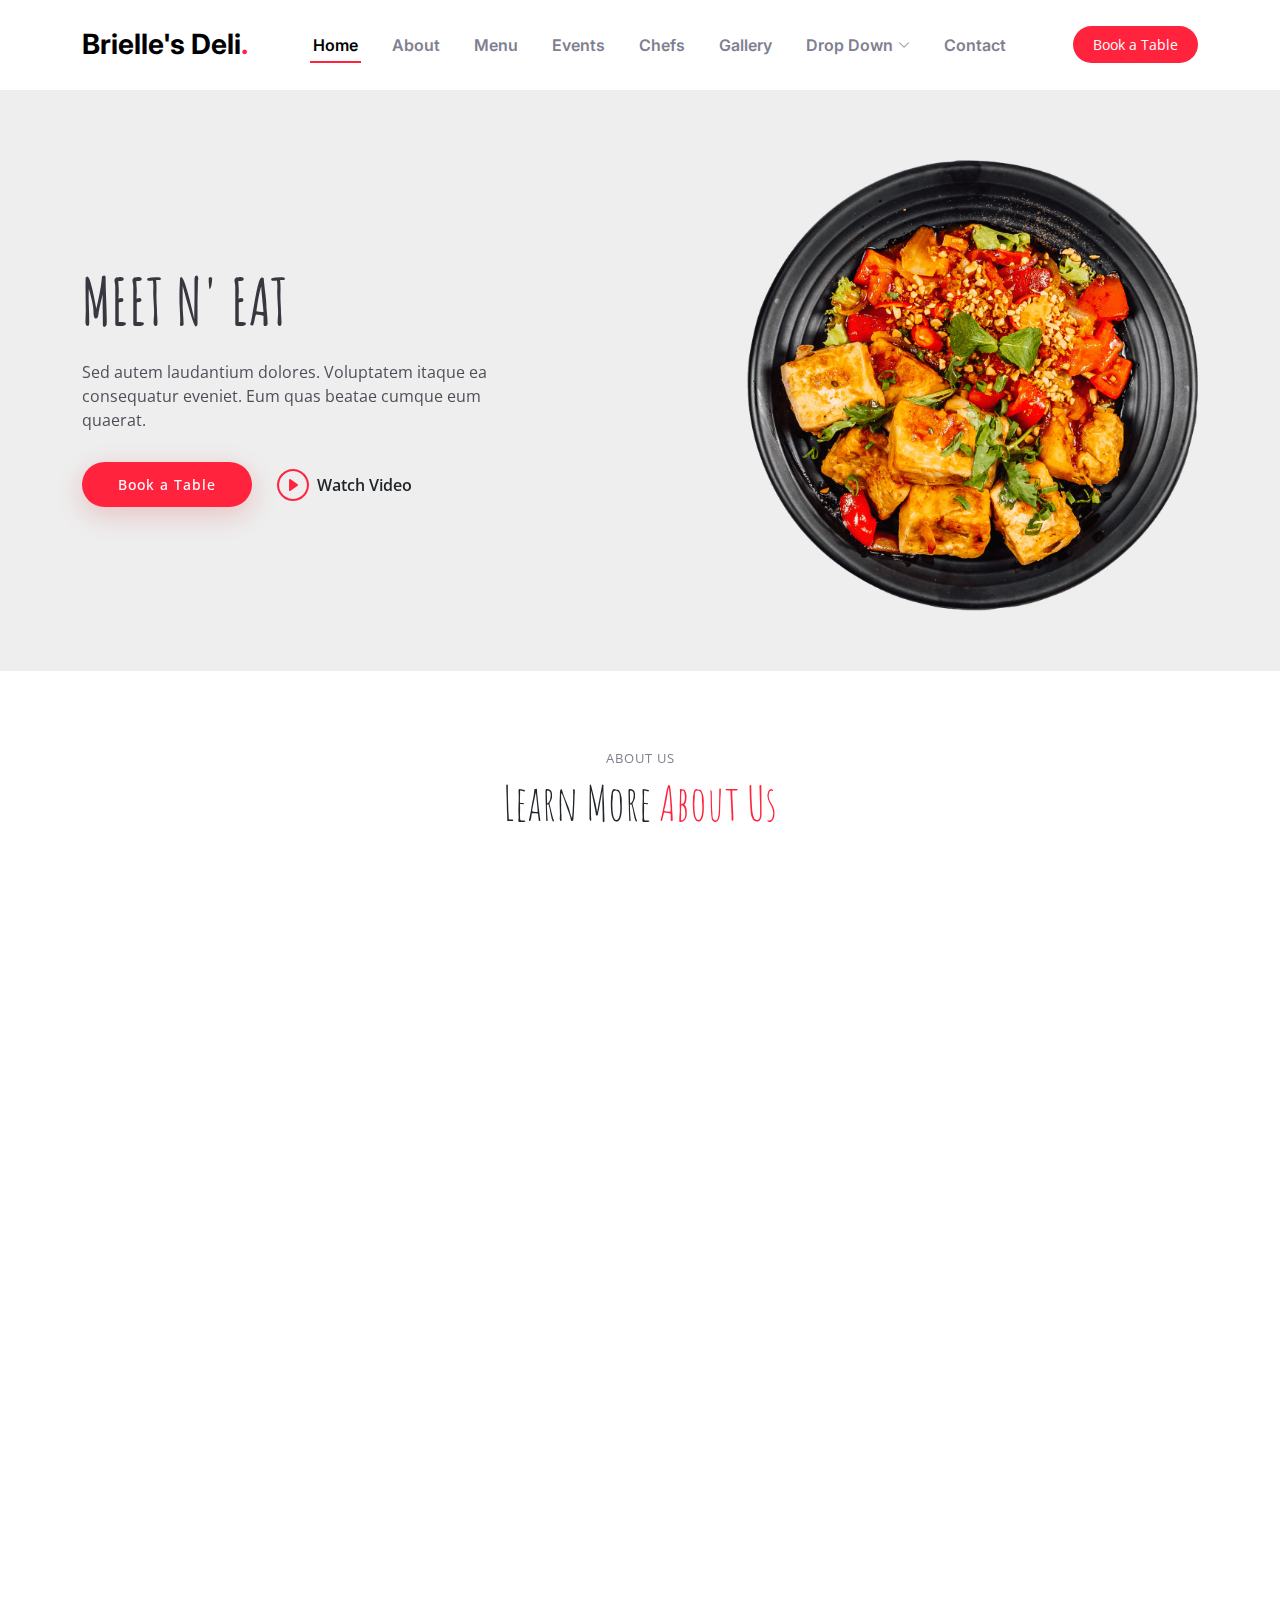
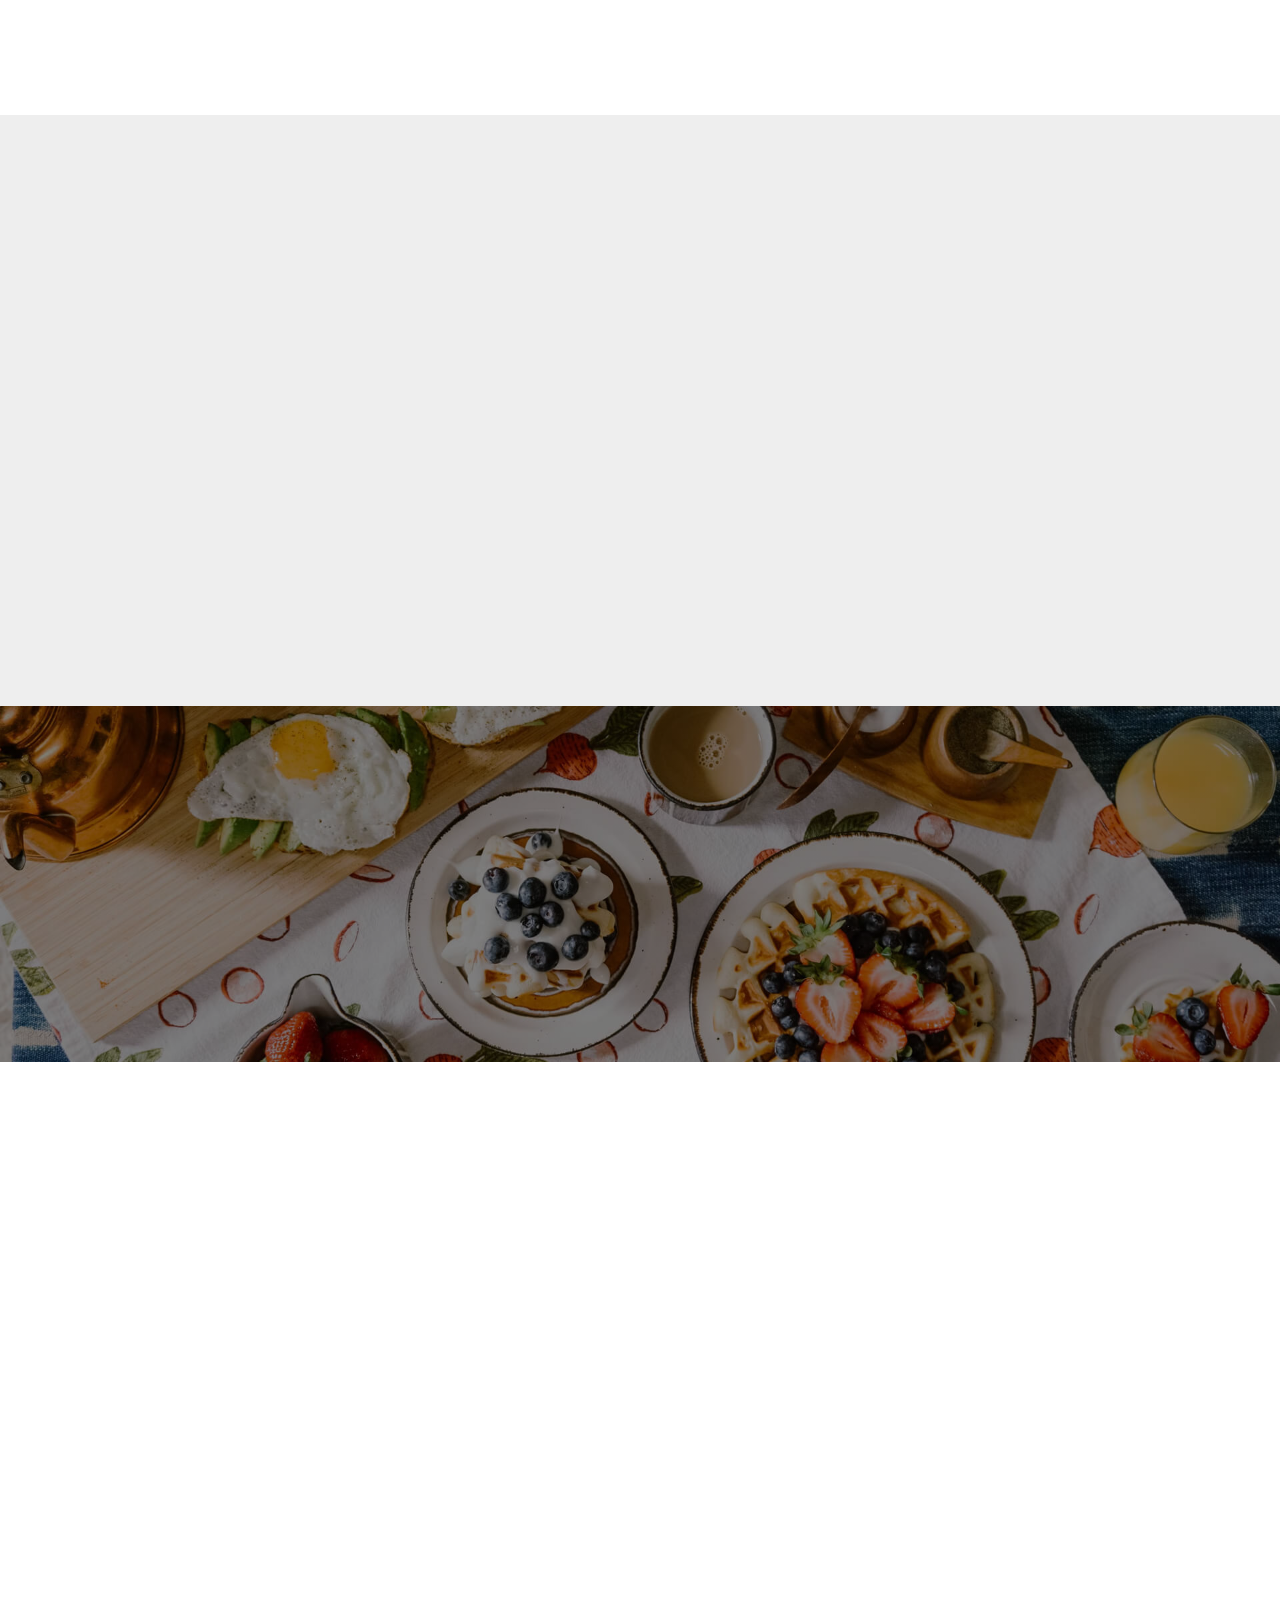
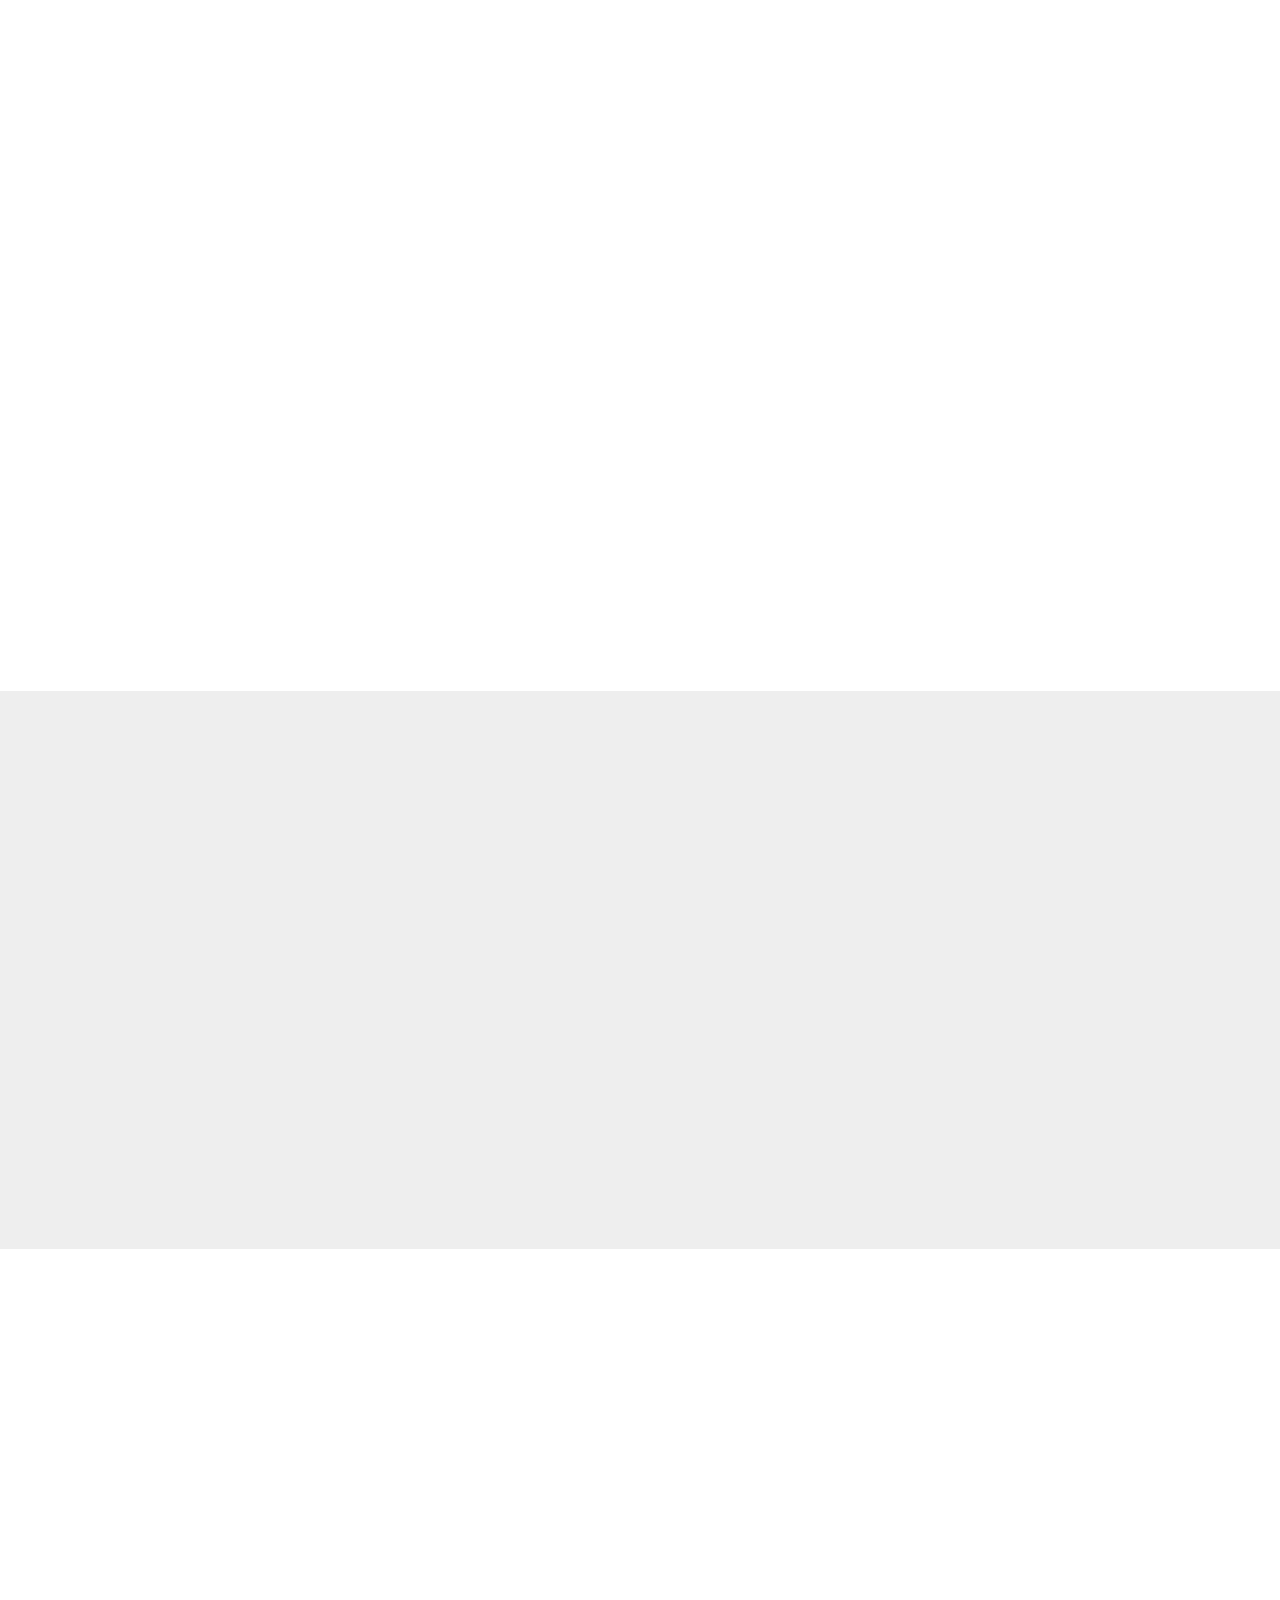
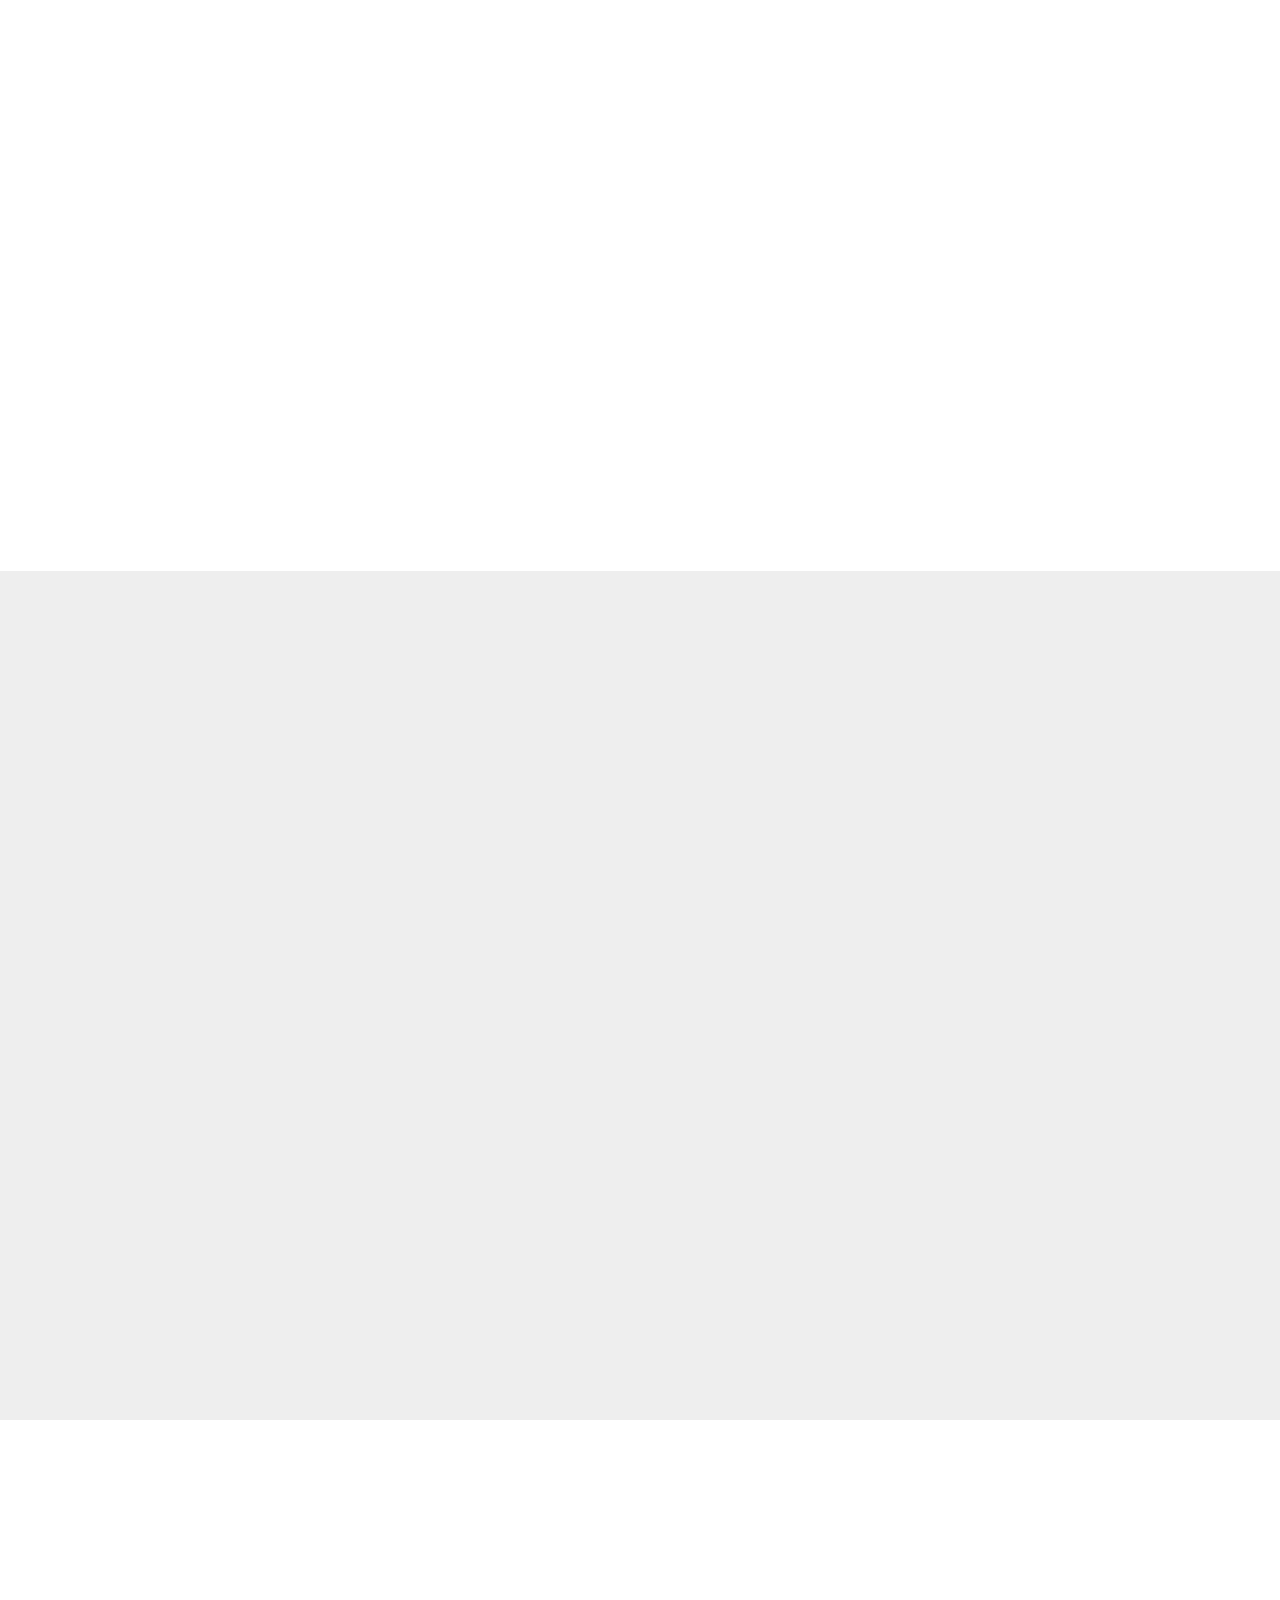
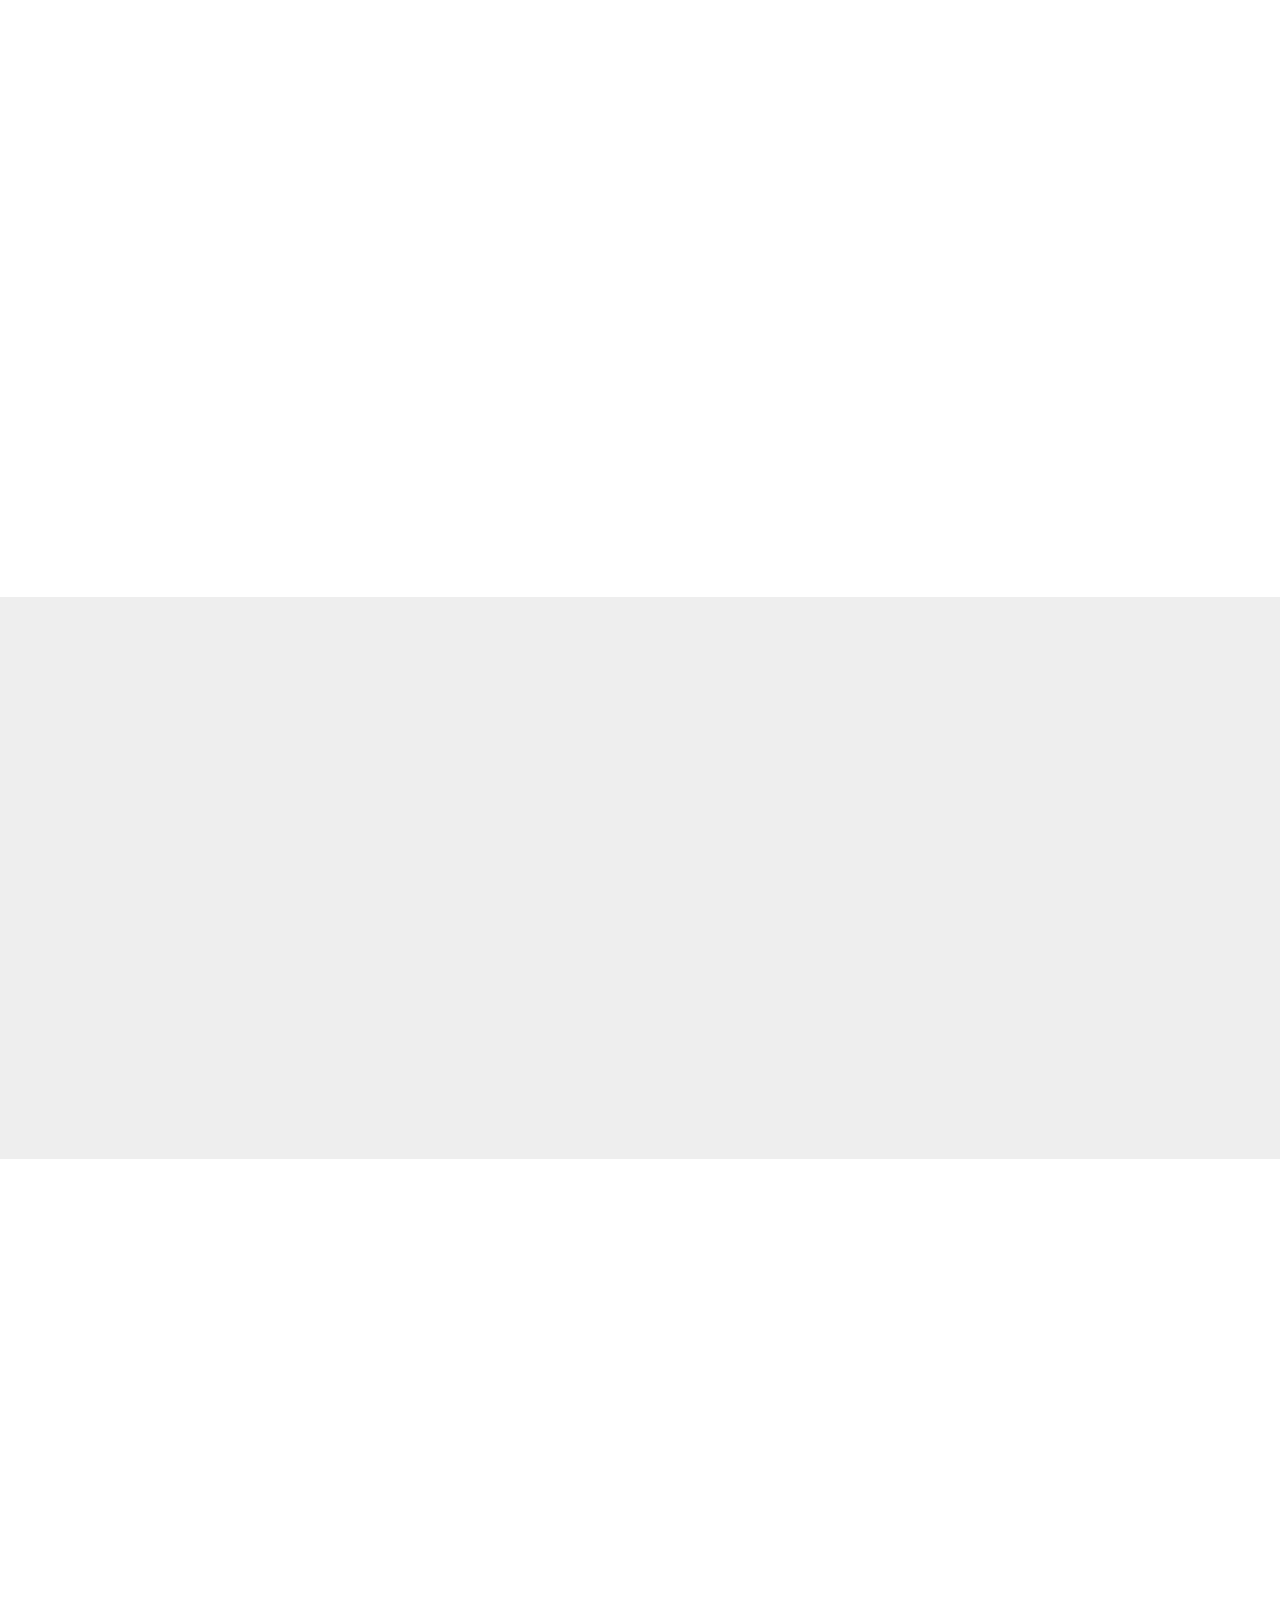
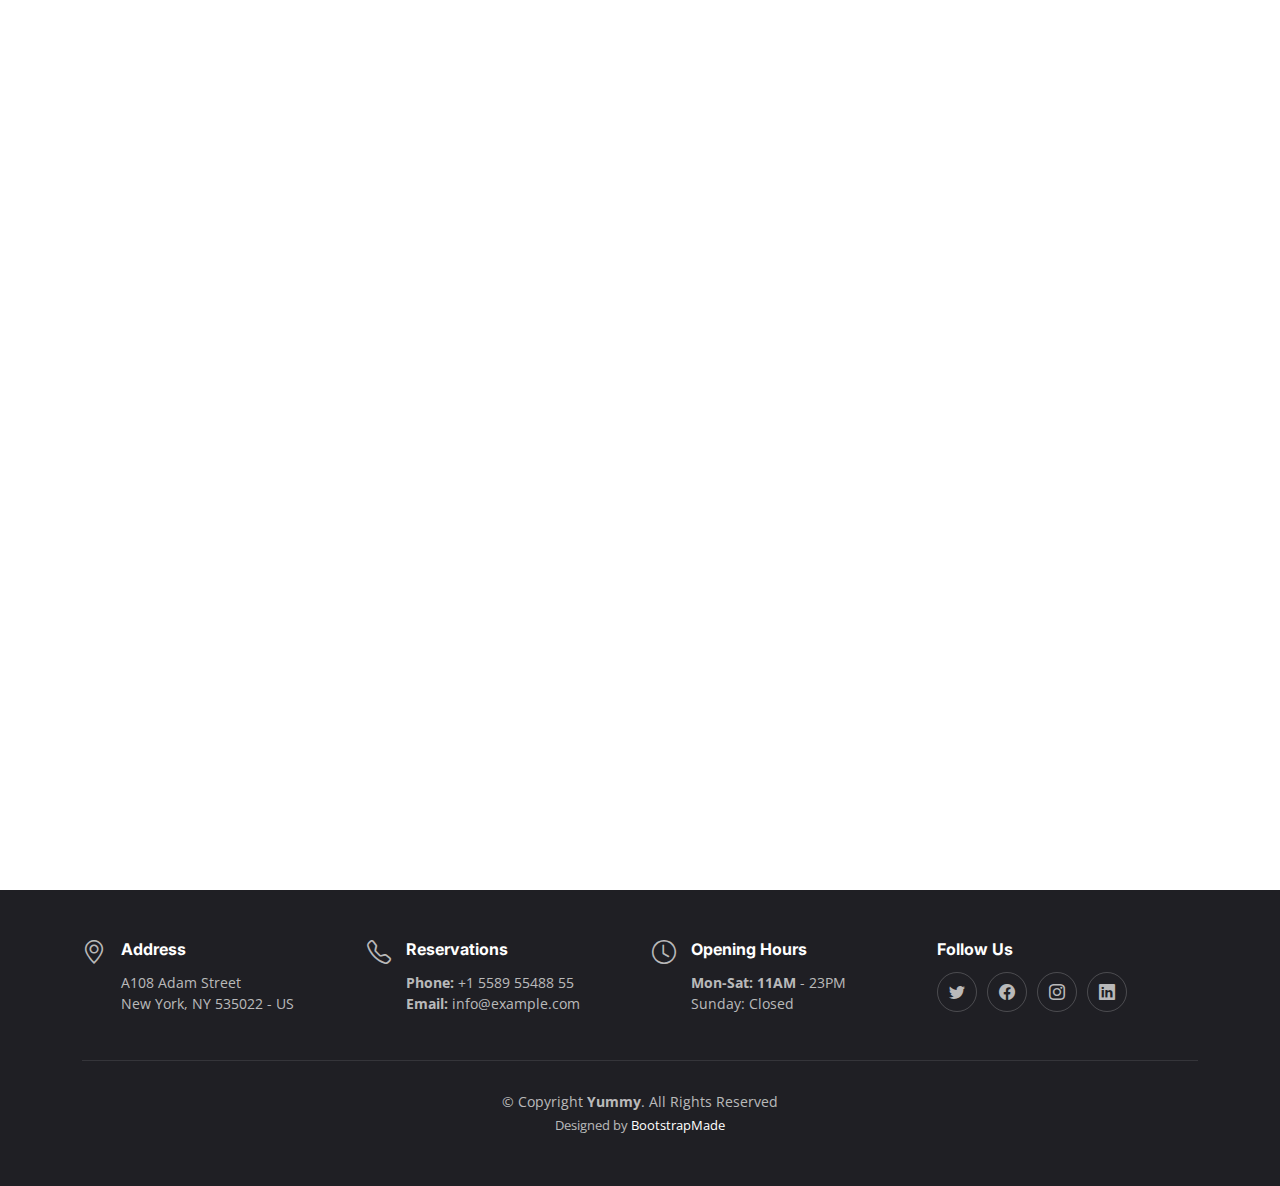
<file: templates/index.html>
<!DOCTYPE html>
<html lang="en">

<head>
  <meta charset="utf-8">
  <meta content="width=device-width, initial-scale=1.0" name="viewport">

  <title>Yummy Bootstrap Template - Index</title>
  <meta content="" name="description">
  <meta content="" name="keywords">

  <!-- Favicons -->
  <link href="../static/img/favicon.png" rel="icon">
  <link href="../static/img/apple-touch-icon.png" rel="apple-touch-icon">

  <!-- Google Fonts -->
  <link rel="preconnect" href="https://fonts.googleapis.com">
  <link rel="preconnect" href="https://fonts.gstatic.com" crossorigin>
  <link href="https://fonts.googleapis.com/css2?family=Open+Sans:ital,wght@0,300;0,400;0,500;0,600;0,700;1,300;1,400;1,600;1,700&family=Amatic+SC:ital,wght@0,300;0,400;0,500;0,600;0,700;1,300;1,400;1,500;1,600;1,700&family=Inter:ital,wght@0,300;0,400;0,500;0,600;0,700;1,300;1,400;1,500;1,600;1,700&display=swap" rel="stylesheet">

  <!-- Vendor CSS Files -->
  <link href="assets/vendor/bootstrap/css/bootstrap.min.css" rel="stylesheet">
  <link href="assets/vendor/bootstrap-icons/bootstrap-icons.css" rel="stylesheet">
  <link href="assets/vendor/aos/aos.css" rel="stylesheet">
  <link href="assets/vendor/glightbox/css/glightbox.min.css" rel="stylesheet">
  <link href="assets/vendor/swiper/swiper-bundle.min.css" rel="stylesheet">

  <!-- Template Main CSS File -->
  <link href="../static/css/main.css" rel="stylesheet">

  <!-- =======================================================
  * Template Name: Yummy - v1.3.0
  * Template URL: https://bootstrapmade.com/yummy-bootstrap-restaurant-website-template/
  * Author: BootstrapMade.com
  * License: https://bootstrapmade.com/license/
  ======================================================== -->
</head>

<body>

  <!-- ======= Header ======= -->
  <header id="header" class="header fixed-top d-flex align-items-center">
    <div class="container d-flex align-items-center justify-content-between">

      <a href="index.html" class="logo d-flex align-items-center me-auto me-lg-0">
        <!-- Uncomment the line below if you also wish to use an image logo -->
        <!-- <img src="assets/img/logo.png" alt=""> -->
        <h1>Brielle's Deli<span>.</span></h1>
      </a>

      <nav id="navbar" class="navbar">
        <ul>
          <li><a href="#hero">Home</a></li>
          <li><a href="#about">About</a></li>
          <li><a href="#menu">Menu</a></li>
          <li><a href="#events">Events</a></li>
          <li><a href="#chefs">Chefs</a></li>
          <li><a href="#gallery">Gallery</a></li>
          <li class="dropdown"><a href="#"><span>Drop Down</span> <i class="bi bi-chevron-down dropdown-indicator"></i></a>
            <ul>
              <li><a href="#">Drop Down 1</a></li>
              <li class="dropdown"><a href="#"><span>Deep Drop Down</span> <i class="bi bi-chevron-down dropdown-indicator"></i></a>
                <ul>
                  <li><a href="#">Deep Drop Down 1</a></li>
                  <li><a href="#">Deep Drop Down 2</a></li>
                  <li><a href="#">Deep Drop Down 3</a></li>
                  <li><a href="#">Deep Drop Down 4</a></li>
                  <li><a href="#">Deep Drop Down 5</a></li>
                </ul>
              </li>
              <li><a href="#">Drop Down 2</a></li>
              <li><a href="#">Drop Down 3</a></li>
              <li><a href="#">Drop Down 4</a></li>
            </ul>
          </li>
          <li><a href="#contact">Contact</a></li>
        </ul>
      </nav><!-- .navbar -->

      <a class="btn-book-a-table" href="#book-a-table">Book a Table</a>
      <i class="mobile-nav-toggle mobile-nav-show bi bi-list"></i>
      <i class="mobile-nav-toggle mobile-nav-hide d-none bi bi-x"></i>

    </div>
  </header><!-- End Header -->

  <!-- ======= Hero Section ======= -->
  <section id="hero" class="hero d-flex align-items-center section-bg">
    <div class="container">
      <div class="row justify-content-between gy-5">
        <div class="col-lg-5 order-2 order-lg-1 d-flex flex-column justify-content-center align-items-center align-items-lg-start text-center text-lg-start">
          <h2 data-aos="fade-up">MEET N' EAT</h2>
          <p data-aos="fade-up" data-aos-delay="100">Sed autem laudantium dolores. Voluptatem itaque ea consequatur eveniet. Eum quas beatae cumque eum quaerat.</p>
          <div class="d-flex" data-aos="fade-up" data-aos-delay="200">
            <a href="#book-a-table" class="btn-book-a-table">Book a Table</a>
            <a href="https://www.youtube.com/watch?v=LXb3EKWsInQ" class="glightbox btn-watch-video d-flex align-items-center"><i class="bi bi-play-circle"></i><span>Watch Video</span></a>
          </div>
        </div>
        <div class="col-lg-5 order-1 order-lg-2 text-center text-lg-start">
          <img src="../static/img/hero-img.png" class="img-fluid" alt="" data-aos="zoom-out" data-aos-delay="300">
        </div>
      </div>
    </div>
  </section><!-- End Hero Section -->

  <main id="main">

    <!-- ======= About Section ======= -->
    <section id="about" class="about">
      <div class="container" data-aos="fade-up">

        <div class="section-header">
          <h2>About Us</h2>
          <p>Learn More <span>About Us</span></p>
        </div>

        <div class="row gy-4">
          <div class="col-lg-7 position-relative about-img" style="background-image: url(../static/img/about.jpg) ;" data-aos="fade-up" data-aos-delay="150">
            <div class="call-us position-absolute">
              <h4>Book a Table</h4>
              <p>+1 5589 55488 55</p>
            </div>
          </div>
          <div class="col-lg-5 d-flex align-items-end" data-aos="fade-up" data-aos-delay="300">
            <div class="content ps-0 ps-lg-5">
              <p class="fst-italic">
                Lorem ipsum dolor sit amet, consectetur adipiscing elit, sed do eiusmod tempor incididunt ut labore et dolore
                magna aliqua.
              </p>
              <ul>
                <li><i class="bi bi-check2-all"></i> Ullamco laboris nisi ut aliquip ex ea commodo consequat.</li>
                <li><i class="bi bi-check2-all"></i> Duis aute irure dolor in reprehenderit in voluptate velit.</li>
                <li><i class="bi bi-check2-all"></i> Ullamco laboris nisi ut aliquip ex ea commodo consequat. Duis aute irure dolor in reprehenderit in voluptate trideta storacalaperda mastiro dolore eu fugiat nulla pariatur.</li>
              </ul>
              <p>
                Ullamco laboris nisi ut aliquip ex ea commodo consequat. Duis aute irure dolor in reprehenderit in voluptate
                velit esse cillum dolore eu fugiat nulla pariatur. Excepteur sint occaecat cupidatat non proident
              </p>

              <div class="position-relative mt-4">
                <img src="../static/img/about-2.jpg" class="img-fluid" alt="">
                <a href="https://www.youtube.com/watch?v=LXb3EKWsInQ" class="glightbox play-btn"></a>
              </div>
            </div>
          </div>
        </div>

      </div>
    </section><!-- End About Section -->

    <!-- ======= Why Us Section ======= -->
    <section id="why-us" class="why-us section-bg">
      <div class="container" data-aos="fade-up">

        <div class="row gy-4">

          <div class="col-lg-4" data-aos="fade-up" data-aos-delay="100">
            <div class="why-box">
              <h3>Why Choose Yummy?</h3>
              <p>
                Lorem ipsum dolor sit amet, consectetur adipiscing elit, sed do eiusmod tempor incididunt ut labore et dolore magna aliqua. Duis aute irure dolor in reprehenderit
                Asperiores dolores sed et. Tenetur quia eos. Autem tempore quibusdam vel necessitatibus optio ad corporis.
              </p>
              <div class="text-center">
                <a href="#" class="more-btn">Learn More <i class="bx bx-chevron-right"></i></a>
              </div>
            </div>
          </div><!-- End Why Box -->

          <div class="col-lg-8 d-flex align-items-center">
            <div class="row gy-4">

              <div class="col-xl-4" data-aos="fade-up" data-aos-delay="200">
                <div class="icon-box d-flex flex-column justify-content-center align-items-center">
                  <i class="bi bi-clipboard-data"></i>
                  <h4>Corporis voluptates officia eiusmod</h4>
                  <p>Consequuntur sunt aut quasi enim aliquam quae harum pariatur laboris nisi ut aliquip</p>
                </div>
              </div><!-- End Icon Box -->

              <div class="col-xl-4" data-aos="fade-up" data-aos-delay="300">
                <div class="icon-box d-flex flex-column justify-content-center align-items-center">
                  <i class="bi bi-gem"></i>
                  <h4>Ullamco laboris ladore pan</h4>
                  <p>Excepteur sint occaecat cupidatat non proident, sunt in culpa qui officia deserunt</p>
                </div>
              </div><!-- End Icon Box -->

              <div class="col-xl-4" data-aos="fade-up" data-aos-delay="400">
                <div class="icon-box d-flex flex-column justify-content-center align-items-center">
                  <i class="bi bi-inboxes"></i>
                  <h4>Labore consequatur incidid dolore</h4>
                  <p>Aut suscipit aut cum nemo deleniti aut omnis. Doloribus ut maiores omnis facere</p>
                </div>
              </div><!-- End Icon Box -->

            </div>
          </div>

        </div>

      </div>
    </section><!-- End Why Us Section -->

    <!-- ======= Stats Counter Section ======= -->
    <section id="stats-counter" class="stats-counter">
      <div class="container" data-aos="zoom-out">

        <div class="row gy-4">

          <div class="col-lg-3 col-md-6">
            <div class="stats-item text-center w-100 h-100">
              <span data-purecounter-start="0" data-purecounter-end="232" data-purecounter-duration="1" class="purecounter"></span>
              <p>Clients</p>
            </div>
          </div><!-- End Stats Item -->

          <div class="col-lg-3 col-md-6">
            <div class="stats-item text-center w-100 h-100">
              <span data-purecounter-start="0" data-purecounter-end="521" data-purecounter-duration="1" class="purecounter"></span>
              <p>Projects</p>
            </div>
          </div><!-- End Stats Item -->

          <div class="col-lg-3 col-md-6">
            <div class="stats-item text-center w-100 h-100">
              <span data-purecounter-start="0" data-purecounter-end="1453" data-purecounter-duration="1" class="purecounter"></span>
              <p>Hours Of Support</p>
            </div>
          </div><!-- End Stats Item -->

          <div class="col-lg-3 col-md-6">
            <div class="stats-item text-center w-100 h-100">
              <span data-purecounter-start="0" data-purecounter-end="32" data-purecounter-duration="1" class="purecounter"></span>
              <p>Workers</p>
            </div>
          </div><!-- End Stats Item -->

        </div>

      </div>
    </section><!-- End Stats Counter Section -->

    <!-- ======= Menu Section ======= -->
    <section id="menu" class="menu">
      <div class="container" data-aos="fade-up">

        <div class="section-header">
          <h2>Our Menu</h2>
          <p>Check Our <span>Yummy Menu</span></p>
        </div>

        <ul class="nav nav-tabs d-flex justify-content-center" data-aos="fade-up" data-aos-delay="200">

          <li class="nav-item">
            <a class="nav-link active show" data-bs-toggle="tab" data-bs-target="#menu-starters">
              <h4>Starters</h4>
            </a>
          </li><!-- End tab nav item -->

          <li class="nav-item">
            <a class="nav-link" data-bs-toggle="tab" data-bs-target="#menu-breakfast">
              <h4>Breakfast</h4>
            </a><!-- End tab nav item -->

          <li class="nav-item">
            <a class="nav-link" data-bs-toggle="tab" data-bs-target="#menu-lunch">
              <h4>Lunch</h4>
            </a>
          </li><!-- End tab nav item -->

          <li class="nav-item">
            <a class="nav-link" data-bs-toggle="tab" data-bs-target="#menu-dinner">
              <h4>Dinner</h4>
            </a>
          </li><!-- End tab nav item -->

        </ul>

        <div class="tab-content" data-aos="fade-up" data-aos-delay="300">

          <div class="tab-pane fade active show" id="menu-starters">

            <div class="tab-header text-center">
              <p>Menu</p>
              <h3>Starters</h3>
            </div>

            <div class="row gy-5">

              <div class="col-lg-4 menu-item">
                <a href="../static/img/menu/menu-item-1.png" class="glightbox"><img src="../static/img/menu/menu-item-1.png" class="menu-img img-fluid" alt=""></a>
                <h4>Magnam Tiste</h4>
                <p class="ingredients">
                  Lorem, deren, trataro, filede, nerada
                </p>
                <p class="price">
                  $5.95
                </p>
              </div><!-- Menu Item -->

              <div class="col-lg-4 menu-item">
                <a href="../static/img/menu/menu-item-2.png" class="glightbox"><img src="../static/img/menu/menu-item-2.png" class="menu-img img-fluid" alt=""></a>
                <h4>Aut Luia</h4>
                <p class="ingredients">
                  Lorem, deren, trataro, filede, nerada
                </p>
                <p class="price">
                  $14.95
                </p>
              </div><!-- Menu Item -->

              <div class="col-lg-4 menu-item">
                <a href="../static/img/menu/menu-item-3.png" class="glightbox"><img src="../static/img/menu/menu-item-3.png" class="menu-img img-fluid" alt=""></a>
                <h4>Est Eligendi</h4>
                <p class="ingredients">
                  Lorem, deren, trataro, filede, nerada
                </p>
                <p class="price">
                  $8.95
                </p>
              </div><!-- Menu Item -->

              <div class="col-lg-4 menu-item">
                <a href="../static/img/menu/menu-item-4.png" class="glightbox"><img src="../static/img/menu/menu-item-4.png" class="menu-img img-fluid" alt=""></a>
                <h4>Eos Luibusdam</h4>
                <p class="ingredients">
                  Lorem, deren, trataro, filede, nerada
                </p>
                <p class="price">
                  $12.95
                </p>
              </div><!-- Menu Item -->

              <div class="col-lg-4 menu-item">
                <a href="../static/img/menu/menu-item-5.png" class="glightbox"><img src="../static/img/menu/menu-item-5.png" class="menu-img img-fluid" alt=""></a>
                <h4>Eos Luibusdam</h4>
                <p class="ingredients">
                  Lorem, deren, trataro, filede, nerada
                </p>
                <p class="price">
                  $12.95
                </p>
              </div><!-- Menu Item -->

              <div class="col-lg-4 menu-item">
                <a href="../static/img/menu/menu-item-6.png" class="glightbox"><img src="../static/img/menu/menu-item-6.png" class="menu-img img-fluid" alt=""></a>
                <h4>Laboriosam Direva</h4>
                <p class="ingredients">
                  Lorem, deren, trataro, filede, nerada
                </p>
                <p class="price">
                  $9.95
                </p>
              </div><!-- Menu Item -->

            </div>
          </div><!-- End Starter Menu Content -->

          <div class="tab-pane fade" id="menu-breakfast">

            <div class="tab-header text-center">
              <p>Menu</p>
              <h3>Breakfast</h3>
            </div>

            <div class="row gy-5">

              <div class="col-lg-4 menu-item">
                <a href="../static/img/menu/menu-item-1.png" class="glightbox"><img src="../static/img/menu/menu-item-1.png" class="menu-img img-fluid" alt=""></a>
                <h4>Magnam Tiste</h4>
                <p class="ingredients">
                  Lorem, deren, trataro, filede, nerada
                </p>
                <p class="price">
                  $5.95
                </p>
              </div><!-- Menu Item -->

              <div class="col-lg-4 menu-item">
                <a href="../static/img/menu/menu-item-2.png" class="glightbox"><img src="../static/img/menu/menu-item-2.png" class="menu-img img-fluid" alt=""></a>
                <h4>Aut Luia</h4>
                <p class="ingredients">
                  Lorem, deren, trataro, filede, nerada
                </p>
                <p class="price">
                  $14.95
                </p>
              </div><!-- Menu Item -->

              <div class="col-lg-4 menu-item">
                <a href="../static/img/menu/menu-item-3.png" class="glightbox"><img src="../static/img/menu/menu-item-3.png" class="menu-img img-fluid" alt=""></a>
                <h4>Est Eligendi</h4>
                <p class="ingredients">
                  Lorem, deren, trataro, filede, nerada
                </p>
                <p class="price">
                  $8.95
                </p>
              </div><!-- Menu Item -->

              <div class="col-lg-4 menu-item">
                <a href="../static/img/menu/menu-item-4.png" class="glightbox"><img src="../static/img/menu/menu-item-4.png" class="menu-img img-fluid" alt=""></a>
                <h4>Eos Luibusdam</h4>
                <p class="ingredients">
                  Lorem, deren, trataro, filede, nerada
                </p>
                <p class="price">
                  $12.95
                </p>
              </div><!-- Menu Item -->

              <div class="col-lg-4 menu-item">
                <a href="../static/img/menu/menu-item-5.png" class="glightbox"><img src="../static/img/menu/menu-item-5.png" class="menu-img img-fluid" alt=""></a>
                <h4>Eos Luibusdam</h4>
                <p class="ingredients">
                  Lorem, deren, trataro, filede, nerada
                </p>
                <p class="price">
                  $12.95
                </p>
              </div><!-- Menu Item -->

              <div class="col-lg-4 menu-item">
                <a href="../static/img/menu/menu-item-6.png" class="glightbox"><img src="../static/img/menu/menu-item-6.png" class="menu-img img-fluid" alt=""></a>
                <h4>Laboriosam Direva</h4>
                <p class="ingredients">
                  Lorem, deren, trataro, filede, nerada
                </p>
                <p class="price">
                  $9.95
                </p>
              </div><!-- Menu Item -->

            </div>
          </div><!-- End Breakfast Menu Content -->

          <div class="tab-pane fade" id="menu-lunch">

            <div class="tab-header text-center">
              <p>Menu</p>
              <h3>Lunch</h3>
            </div>

            <div class="row gy-5">

              <div class="col-lg-4 menu-item">
                <a href="../static/img/menu/menu-item-1.png" class="glightbox"><img src="../static/img/menu/menu-item-1.png" class="menu-img img-fluid" alt=""></a>
                <h4>Magnam Tiste</h4>
                <p class="ingredients">
                  Lorem, deren, trataro, filede, nerada
                </p>
                <p class="price">
                  $5.95
                </p>
              </div><!-- Menu Item -->

              <div class="col-lg-4 menu-item">
                <a href="../static/img/menu/menu-item-2.png" class="glightbox"><img src="../static/img/menu/menu-item-2.png" class="menu-img img-fluid" alt=""></a>
                <h4>Aut Luia</h4>
                <p class="ingredients">
                  Lorem, deren, trataro, filede, nerada
                </p>
                <p class="price">
                  $14.95
                </p>
              </div><!-- Menu Item -->

              <div class="col-lg-4 menu-item">
                <a href="../static/img/menu/menu-item-3.png" class="glightbox"><img src="../static/img/menu/menu-item-3.png" class="menu-img img-fluid" alt=""></a>
                <h4>Est Eligendi</h4>
                <p class="ingredients">
                  Lorem, deren, trataro, filede, nerada
                </p>
                <p class="price">
                  $8.95
                </p>
              </div><!-- Menu Item -->

              <div class="col-lg-4 menu-item">
                <a href="../static/img/menu/menu-item-4.png" class="glightbox"><img src="../static/img/menu/menu-item-4.png" class="menu-img img-fluid" alt=""></a>
                <h4>Eos Luibusdam</h4>
                <p class="ingredients">
                  Lorem, deren, trataro, filede, nerada
                </p>
                <p class="price">
                  $12.95
                </p>
              </div><!-- Menu Item -->

              <div class="col-lg-4 menu-item">
                <a href="../static/img/menu/menu-item-5.png" class="glightbox"><img src="../static/img/menu/menu-item-5.png" class="menu-img img-fluid" alt=""></a>
                <h4>Eos Luibusdam</h4>
                <p class="ingredients">
                  Lorem, deren, trataro, filede, nerada
                </p>
                <p class="price">
                  $12.95
                </p>
              </div><!-- Menu Item -->

              <div class="col-lg-4 menu-item">
                <a href="../static/img/menu/menu-item-6.png" class="glightbox"><img src="../static/img/menu/menu-item-6.png" class="menu-img img-fluid" alt=""></a>
                <h4>Laboriosam Direva</h4>
                <p class="ingredients">
                  Lorem, deren, trataro, filede, nerada
                </p>
                <p class="price">
                  $9.95
                </p>
              </div><!-- Menu Item -->

            </div>
          </div><!-- End Lunch Menu Content -->

          <div class="tab-pane fade" id="menu-dinner">

            <div class="tab-header text-center">
              <p>Menu</p>
              <h3>Dinner</h3>
            </div>

            <div class="row gy-5">

              <div class="col-lg-4 menu-item">
                <a href="../static/img/menu/menu-item-1.png" class="glightbox"><img src="../static/img/menu/menu-item-1.png" class="menu-img img-fluid" alt=""></a>
                <h4>Magnam Tiste</h4>
                <p class="ingredients">
                  Lorem, deren, trataro, filede, nerada
                </p>
                <p class="price">
                  $5.95
                </p>
              </div><!-- Menu Item -->

              <div class="col-lg-4 menu-item">
                <a href="../static/img/menu/menu-item-2.png" class="glightbox"><img src="../static/img/menu/menu-item-2.png" class="menu-img img-fluid" alt=""></a>
                <h4>Aut Luia</h4>
                <p class="ingredients">
                  Lorem, deren, trataro, filede, nerada
                </p>
                <p class="price">
                  $14.95
                </p>
              </div><!-- Menu Item -->

              <div class="col-lg-4 menu-item">
                <a href="../static/img/menu/menu-item-3.png" class="glightbox"><img src="../static/img/menu/menu-item-3.png" class="menu-img img-fluid" alt=""></a>
                <h4>Est Eligendi</h4>
                <p class="ingredients">
                  Lorem, deren, trataro, filede, nerada
                </p>
                <p class="price">
                  $8.95
                </p>
              </div><!-- Menu Item -->

              <div class="col-lg-4 menu-item">
                <a href="../static/img/menu/menu-item-4.png" class="glightbox"><img src="../static/img/menu/menu-item-4.png" class="menu-img img-fluid" alt=""></a>
                <h4>Eos Luibusdam</h4>
                <p class="ingredients">
                  Lorem, deren, trataro, filede, nerada
                </p>
                <p class="price">
                  $12.95
                </p>
              </div><!-- Menu Item -->

              <div class="col-lg-4 menu-item">
                <a href="../static/img/menu/menu-item-5.png" class="glightbox"><img src="../static/img/menu/menu-item-5.png" class="menu-img img-fluid" alt=""></a>
                <h4>Eos Luibusdam</h4>
                <p class="ingredients">
                  Lorem, deren, trataro, filede, nerada
                </p>
                <p class="price">
                  $12.95
                </p>
              </div><!-- Menu Item -->

              <div class="col-lg-4 menu-item">
                <a href="../static/img/menu/menu-item-6.png" class="glightbox"><img src="../static/img/menu/menu-item-6.png" class="menu-img img-fluid" alt=""></a>
                <h4>Laboriosam Direva</h4>
                <p class="ingredients">
                  Lorem, deren, trataro, filede, nerada
                </p>
                <p class="price">
                  $9.95
                </p>
              </div><!-- Menu Item -->

            </div>
          </div><!-- End Dinner Menu Content -->

        </div>

      </div>
    </section><!-- End Menu Section -->

    <!-- ======= Testimonials Section ======= -->
    <section id="testimonials" class="testimonials section-bg">
      <div class="container" data-aos="fade-up">

        <div class="section-header">
          <h2>Testimonials</h2>
          <p>What Are They <span>Saying About Us</span></p>
        </div>

        <div class="slides-1 swiper" data-aos="fade-up" data-aos-delay="100">
          <div class="swiper-wrapper">

            <div class="swiper-slide">
              <div class="testimonial-item">
                <div class="row gy-4 justify-content-center">
                  <div class="col-lg-6">
                    <div class="testimonial-content">
                      <p>
                        <i class="bi bi-quote quote-icon-left"></i>
                        Proin iaculis purus consequat sem cure digni ssim donec porttitora entum suscipit rhoncus. Accusantium quam, ultricies eget id, aliquam eget nibh et. Maecen aliquam, risus at semper.
                        <i class="bi bi-quote quote-icon-right"></i>
                      </p>
                      <h3>Saul Goodman</h3>
                      <h4>Ceo &amp; Founder</h4>
                      <div class="stars">
                        <i class="bi bi-star-fill"></i><i class="bi bi-star-fill"></i><i class="bi bi-star-fill"></i><i class="bi bi-star-fill"></i><i class="bi bi-star-fill"></i>
                      </div>
                    </div>
                  </div>
                  <div class="col-lg-2 text-center">
                    <img src="../static/img/testimonials/testimonials-1.jpg" class="img-fluid testimonial-img" alt="">
                  </div>
                </div>
              </div>
            </div><!-- End testimonial item -->

            <div class="swiper-slide">
              <div class="testimonial-item">
                <div class="row gy-4 justify-content-center">
                  <div class="col-lg-6">
                    <div class="testimonial-content">
                      <p>
                        <i class="bi bi-quote quote-icon-left"></i>
                        Export tempor illum tamen malis malis eram quae irure esse labore quem cillum quid cillum eram malis quorum velit fore eram velit sunt aliqua noster fugiat irure amet legam anim culpa.
                        <i class="bi bi-quote quote-icon-right"></i>
                      </p>
                      <h3>Sara Wilsson</h3>
                      <h4>Designer</h4>
                      <div class="stars">
                        <i class="bi bi-star-fill"></i><i class="bi bi-star-fill"></i><i class="bi bi-star-fill"></i><i class="bi bi-star-fill"></i><i class="bi bi-star-fill"></i>
                      </div>
                    </div>
                  </div>
                  <div class="col-lg-2 text-center">
                    <img src="../static/img/testimonials/testimonials-2.jpg" class="img-fluid testimonial-img" alt="">
                  </div>
                </div>
              </div>
            </div><!-- End testimonial item -->

            <div class="swiper-slide">
              <div class="testimonial-item">
                <div class="row gy-4 justify-content-center">
                  <div class="col-lg-6">
                    <div class="testimonial-content">
                      <p>
                        <i class="bi bi-quote quote-icon-left"></i>
                        Enim nisi quem export duis labore cillum quae magna enim sint quorum nulla quem veniam duis minim tempor labore quem eram duis noster aute amet eram fore quis sint minim.
                        <i class="bi bi-quote quote-icon-right"></i>
                      </p>
                      <h3>Jena Karlis</h3>
                      <h4>Store Owner</h4>
                      <div class="stars">
                        <i class="bi bi-star-fill"></i><i class="bi bi-star-fill"></i><i class="bi bi-star-fill"></i><i class="bi bi-star-fill"></i><i class="bi bi-star-fill"></i>
                      </div>
                    </div>
                  </div>
                  <div class="col-lg-2 text-center">
                    <img src="../static/img/testimonials/testimonials-3.jpg" class="img-fluid testimonial-img" alt="">
                  </div>
                </div>
              </div>
            </div><!-- End testimonial item -->

            <div class="swiper-slide">
              <div class="testimonial-item">
                <div class="row gy-4 justify-content-center">
                  <div class="col-lg-6">
                    <div class="testimonial-content">
                      <p>
                        <i class="bi bi-quote quote-icon-left"></i>
                        Quis quorum aliqua sint quem legam fore sunt eram irure aliqua veniam tempor noster veniam enim culpa labore duis sunt culpa nulla illum cillum fugiat legam esse veniam culpa fore nisi cillum quid.
                        <i class="bi bi-quote quote-icon-right"></i>
                      </p>
                      <h3>John Larson</h3>
                      <h4>Entrepreneur</h4>
                      <div class="stars">
                        <i class="bi bi-star-fill"></i><i class="bi bi-star-fill"></i><i class="bi bi-star-fill"></i><i class="bi bi-star-fill"></i><i class="bi bi-star-fill"></i>
                      </div>
                    </div>
                  </div>
                  <div class="col-lg-2 text-center">
                    <img src="../static/img/testimonials/testimonials-4.jpg" class="img-fluid testimonial-img" alt="">
                  </div>
                </div>
              </div>
            </div><!-- End testimonial item -->

          </div>
          <div class="swiper-pagination"></div>
        </div>

      </div>
    </section><!-- End Testimonials Section -->

    <!-- ======= Events Section ======= -->
    <section id="events" class="events">
      <div class="container-fluid" data-aos="fade-up">

        <div class="section-header">
          <h2>Events</h2>
          <p>Share <span>Your Moments</span> In Our Restaurant</p>
        </div>

        <div class="slides-3 swiper" data-aos="fade-up" data-aos-delay="100">
          <div class="swiper-wrapper">

            <div class="swiper-slide event-item d-flex flex-column justify-content-end" style="background-image: url(../static/img/events-1.jpg)">
              <h3>Custom Parties</h3>
              <div class="price align-self-start">$99</div>
              <p class="description">
                Quo corporis voluptas ea ad. Consectetur inventore sapiente ipsum voluptas eos omnis facere. Enim facilis veritatis id est rem repudiandae nulla expedita quas.
              </p>
            </div><!-- End Event item -->

            <div class="swiper-slide event-item d-flex flex-column justify-content-end" style="background-image: url(../static/img/events-2.jpg)">
              <h3>Private Parties</h3>
              <div class="price align-self-start">$289</div>
              <p class="description">
                In delectus sint qui et enim. Et ab repudiandae inventore quaerat doloribus. Facere nemo vero est ut dolores ea assumenda et. Delectus saepe accusamus aspernatur.
              </p>
            </div><!-- End Event item -->

            <div class="swiper-slide event-item d-flex flex-column justify-content-end" style="background-image: url(../static/img/events-3.jpg)">
              <h3>Birthday Parties</h3>
              <div class="price align-self-start">$499</div>
              <p class="description">
                Laborum aperiam atque omnis minus omnis est qui assumenda quos. Quis id sit quibusdam. Esse quisquam ducimus officia ipsum ut quibusdam maxime. Non enim perspiciatis.
              </p>
            </div><!-- End Event item -->

          </div>
          <div class="swiper-pagination"></div>
        </div>

      </div>
    </section><!-- End Events Section -->

    <!-- ======= Chefs Section ======= -->
    <section id="chefs" class="chefs section-bg">
      <div class="container" data-aos="fade-up">

        <div class="section-header">
          <h2>Chefs</h2>
          <p>Our <span>Proffesional</span> Chefs</p>
        </div>

        <div class="row gy-4">

          <div class="col-lg-4 col-md-6 d-flex align-items-stretch" data-aos="fade-up" data-aos-delay="100">
            <div class="chef-member">
              <div class="member-img">
                <img src="../static/img/chefs/chefs-1.jpg" class="img-fluid" alt="">
                <div class="social">
                  <a href=""><i class="bi bi-twitter"></i></a>
                  <a href=""><i class="bi bi-facebook"></i></a>
                  <a href=""><i class="bi bi-instagram"></i></a>
                  <a href=""><i class="bi bi-linkedin"></i></a>
                </div>
              </div>
              <div class="member-info">
                <h4>Walter White</h4>
                <span>Master Chef</span>
                <p>Velit aut quia fugit et et. Dolorum ea voluptate vel tempore tenetur ipsa quae aut. Ipsum exercitationem iure minima enim corporis et voluptate.</p>
              </div>
            </div>
          </div><!-- End Chefs Member -->

          <div class="col-lg-4 col-md-6 d-flex align-items-stretch" data-aos="fade-up" data-aos-delay="200">
            <div class="chef-member">
              <div class="member-img">
                <img src="../static/img/chefs/chefs-2.jpg" class="img-fluid" alt="">
                <div class="social">
                  <a href=""><i class="bi bi-twitter"></i></a>
                  <a href=""><i class="bi bi-facebook"></i></a>
                  <a href=""><i class="bi bi-instagram"></i></a>
                  <a href=""><i class="bi bi-linkedin"></i></a>
                </div>
              </div>
              <div class="member-info">
                <h4>Sarah Jhonson</h4>
                <span>Patissier</span>
                <p>Quo esse repellendus quia id. Est eum et accusantium pariatur fugit nihil minima suscipit corporis. Voluptate sed quas reiciendis animi neque sapiente.</p>
              </div>
            </div>
          </div><!-- End Chefs Member -->

          <div class="col-lg-4 col-md-6 d-flex align-items-stretch" data-aos="fade-up" data-aos-delay="300">
            <div class="chef-member">
              <div class="member-img">
                <img src="../static/img/chefs/chefs-3.jpg" class="img-fluid" alt="">
                <div class="social">
                  <a href=""><i class="bi bi-twitter"></i></a>
                  <a href=""><i class="bi bi-facebook"></i></a>
                  <a href=""><i class="bi bi-instagram"></i></a>
                  <a href=""><i class="bi bi-linkedin"></i></a>
                </div>
              </div>
              <div class="member-info">
                <h4>William Anderson</h4>
                <span>Cook</span>
                <p>Vero omnis enim consequatur. Voluptas consectetur unde qui molestiae deserunt. Voluptates enim aut architecto porro aspernatur molestiae modi.</p>
              </div>
            </div>
          </div><!-- End Chefs Member -->

        </div>

      </div>
    </section><!-- End Chefs Section -->

    <!-- ======= Book A Table Section ======= -->
    <section id="book-a-table" class="book-a-table">
      <div class="container" data-aos="fade-up">

        <div class="section-header">
          <h2>Book A Table</h2>
          <p>Book <span>Your Stay</span> With Us</p>
        </div>

        <div class="row g-0">

          <div class="col-lg-4 reservation-img" style="background-image: url(../static/img/reservation.jpg);" data-aos="zoom-out" data-aos-delay="200"></div>

          <div class="col-lg-8 d-flex align-items-center reservation-form-bg">
            <form action="forms/book-a-table.php" method="post" role="form" class="php-email-form" data-aos="fade-up" data-aos-delay="100">
              <div class="row gy-4">
                <div class="col-lg-4 col-md-6">
                  <input type="text" name="name" class="form-control" id="name" placeholder="Your Name" data-rule="minlen:4" data-msg="Please enter at least 4 chars">
                  <div class="validate"></div>
                </div>
                <div class="col-lg-4 col-md-6">
                  <input type="email" class="form-control" name="email" id="email" placeholder="Your Email" data-rule="email" data-msg="Please enter a valid email">
                  <div class="validate"></div>
                </div>
                <div class="col-lg-4 col-md-6">
                  <input type="text" class="form-control" name="phone" id="phone" placeholder="Your Phone" data-rule="minlen:4" data-msg="Please enter at least 4 chars">
                  <div class="validate"></div>
                </div>
                <div class="col-lg-4 col-md-6">
                  <input type="text" name="date" class="form-control" id="date" placeholder="Date" data-rule="minlen:4" data-msg="Please enter at least 4 chars">
                  <div class="validate"></div>
                </div>
                <div class="col-lg-4 col-md-6">
                  <input type="text" class="form-control" name="time" id="time" placeholder="Time" data-rule="minlen:4" data-msg="Please enter at least 4 chars">
                  <div class="validate"></div>
                </div>
                <div class="col-lg-4 col-md-6">
                  <input type="number" class="form-control" name="people" id="people" placeholder="# of people" data-rule="minlen:1" data-msg="Please enter at least 1 chars">
                  <div class="validate"></div>
                </div>
              </div>
              <div class="form-group mt-3">
                <textarea class="form-control" name="message" rows="5" placeholder="Message"></textarea>
                <div class="validate"></div>
              </div>
              <div class="mb-3">
                <div class="loading">Loading</div>
                <div class="error-message"></div>
                <div class="sent-message">Your booking request was sent. We will call back or send an Email to confirm your reservation. Thank you!</div>
              </div>
              <div class="text-center"><button type="submit">Book a Table</button></div>
            </form>
          </div><!-- End Reservation Form -->

        </div>

      </div>
    </section><!-- End Book A Table Section -->

    <!-- ======= Gallery Section ======= -->
    <section id="gallery" class="gallery section-bg">
      <div class="container" data-aos="fade-up">

        <div class="section-header">
          <h2>gallery</h2>
          <p>Check <span>Our Gallery</span></p>
        </div>

        <div class="gallery-slider swiper">
          <div class="swiper-wrapper align-items-center">
            <div class="swiper-slide"><a class="glightbox" data-gallery="images-gallery" href="../static/img/gallery/gallery-1.jpg"><img src="../static/img/gallery/gallery-1.jpg" class="img-fluid" alt=""></a></div>
            <div class="swiper-slide"><a class="glightbox" data-gallery="images-gallery" href="../static/img/gallery/gallery-2.jpg"><img src="../static/img/gallery/gallery-2.jpg" class="img-fluid" alt=""></a></div>
            <div class="swiper-slide"><a class="glightbox" data-gallery="images-gallery" href="../static/img/gallery/gallery-3.jpg"><img src="../static/img/gallery/gallery-3.jpg" class="img-fluid" alt=""></a></div>
            <div class="swiper-slide"><a class="glightbox" data-gallery="images-gallery" href="../static/img/gallery/gallery-4.jpg"><img src="../static/img/gallery/gallery-4.jpg" class="img-fluid" alt=""></a></div>
            <div class="swiper-slide"><a class="glightbox" data-gallery="images-gallery" href="../static/img/gallery/gallery-5.jpg"><img src="../static/img/gallery/gallery-5.jpg" class="img-fluid" alt=""></a></div>
            <div class="swiper-slide"><a class="glightbox" data-gallery="images-gallery" href="../static/img/gallery/gallery-6.jpg"><img src="../static/img/gallery/gallery-6.jpg" class="img-fluid" alt=""></a></div>
            <div class="swiper-slide"><a class="glightbox" data-gallery="images-gallery" href="../static/img/gallery/gallery-7.jpg"><img src="../static/img/gallery/gallery-7.jpg" class="img-fluid" alt=""></a></div>
            <div class="swiper-slide"><a class="glightbox" data-gallery="images-gallery" href="../static/img/gallery/gallery-8.jpg"><img src="../static/img/gallery/gallery-8.jpg" class="img-fluid" alt=""></a></div>
          </div>
          <div class="swiper-pagination"></div>
        </div>

      </div>
    </section><!-- End Gallery Section -->

    <!-- ======= Contact Section ======= -->
    <section id="contact" class="contact">
      <div class="container" data-aos="fade-up">

        <div class="section-header">
          <h2>Contact</h2>
          <p>Need Help? <span>Contact Us</span></p>
        </div>

        <div class="mb-3">
          <iframe style="border:0; width: 100%; height: 350px;" src="https://www.google.com/maps/embed?pb=!1m14!1m8!1m3!1d12097.433213460943!2d-74.0062269!3d40.7101282!3m2!1i1024!2i768!4f13.1!3m3!1m2!1s0x0%3A0xb89d1fe6bc499443!2sDowntown+Conference+Center!5e0!3m2!1smk!2sbg!4v1539943755621" frameborder="0" allowfullscreen></iframe>
        </div><!-- End Google Maps -->

        <div class="row gy-4">

          <div class="col-md-6">
            <div class="info-item  d-flex align-items-center">
              <i class="icon bi bi-map flex-shrink-0"></i>
              <div>
                <h3>Our Address</h3>
                <p>A108 Adam Street, New York, NY 535022</p>
              </div>
            </div>
          </div><!-- End Info Item -->

          <div class="col-md-6">
            <div class="info-item d-flex align-items-center">
              <i class="icon bi bi-envelope flex-shrink-0"></i>
              <div>
                <h3>Email Us</h3>
                <p>contact@example.com</p>
              </div>
            </div>
          </div><!-- End Info Item -->

          <div class="col-md-6">
            <div class="info-item  d-flex align-items-center">
              <i class="icon bi bi-telephone flex-shrink-0"></i>
              <div>
                <h3>Call Us</h3>
                <p>+1 5589 55488 55</p>
              </div>
            </div>
          </div><!-- End Info Item -->

          <div class="col-md-6">
            <div class="info-item  d-flex align-items-center">
              <i class="icon bi bi-share flex-shrink-0"></i>
              <div>
                <h3>Opening Hours</h3>
                <div><strong>Mon-Sat:</strong> 11AM - 23PM;
                  <strong>Sunday:</strong> Closed
                </div>
              </div>
            </div>
          </div><!-- End Info Item -->

        </div>

        <form action="forms/contact.php" method="post" role="form" class="php-email-form p-3 p-md-4">
          <div class="row">
            <div class="col-xl-6 form-group">
              <input type="text" name="name" class="form-control" id="name" placeholder="Your Name" required>
            </div>
            <div class="col-xl-6 form-group">
              <input type="email" class="form-control" name="email" id="email" placeholder="Your Email" required>
            </div>
          </div>
          <div class="form-group">
            <input type="text" class="form-control" name="subject" id="subject" placeholder="Subject" required>
          </div>
          <div class="form-group">
            <textarea class="form-control" name="message" rows="5" placeholder="Message" required></textarea>
          </div>
          <div class="my-3">
            <div class="loading">Loading</div>
            <div class="error-message"></div>
            <div class="sent-message">Your message has been sent. Thank you!</div>
          </div>
          <div class="text-center"><button type="submit">Send Message</button></div>
        </form>
        <!--End Contact Form -->

      </div>
    </section><!-- End Contact Section -->

  </main><!-- End #main -->

  <!-- ======= Footer ======= -->
  <footer id="footer" class="footer">

    <div class="container">
      <div class="row gy-3">
        <div class="col-lg-3 col-md-6 d-flex">
          <i class="bi bi-geo-alt icon"></i>
          <div>
            <h4>Address</h4>
            <p>
              A108 Adam Street <br>
              New York, NY 535022 - US<br>
            </p>
          </div>

        </div>

        <div class="col-lg-3 col-md-6 footer-links d-flex">
          <i class="bi bi-telephone icon"></i>
          <div>
            <h4>Reservations</h4>
            <p>
              <strong>Phone:</strong> +1 5589 55488 55<br>
              <strong>Email:</strong> info@example.com<br>
            </p>
          </div>
        </div>

        <div class="col-lg-3 col-md-6 footer-links d-flex">
          <i class="bi bi-clock icon"></i>
          <div>
            <h4>Opening Hours</h4>
            <p>
              <strong>Mon-Sat: 11AM</strong> - 23PM<br>
              Sunday: Closed
            </p>
          </div>
        </div>

        <div class="col-lg-3 col-md-6 footer-links">
          <h4>Follow Us</h4>
          <div class="social-links d-flex">
            <a href="#" class="twitter"><i class="bi bi-twitter"></i></a>
            <a href="#" class="facebook"><i class="bi bi-facebook"></i></a>
            <a href="#" class="instagram"><i class="bi bi-instagram"></i></a>
            <a href="#" class="linkedin"><i class="bi bi-linkedin"></i></a>
          </div>
        </div>

      </div>
    </div>

    <div class="container">
      <div class="copyright">
        &copy; Copyright <strong><span>Yummy</span></strong>. All Rights Reserved
      </div>
      <div class="credits">
        <!-- All the links in the footer should remain intact. -->
        <!-- You can delete the links only if you purchased the pro version. -->
        <!-- Licensing information: https://bootstrapmade.com/license/ -->
        <!-- Purchase the pro version with working PHP/AJAX contact form: https://bootstrapmade.com/yummy-bootstrap-restaurant-website-template/ -->
        Designed by <a href="https://bootstrapmade.com/">BootstrapMade</a>
      </div>
    </div>

  </footer><!-- End Footer -->
  <!-- End Footer -->

  <a href="#" class="scroll-top d-flex align-items-center justify-content-center"><i class="bi bi-arrow-up-short"></i></a>

  <div id="preloader"></div>

  <!-- Vendor JS Files -->
  <script src="assets/vendor/bootstrap/js/bootstrap.bundle.min.js"></script>
  <script src="assets/vendor/aos/aos.js"></script>
  <script src="assets/vendor/glightbox/js/glightbox.min.js"></script>
  <script src="assets/vendor/purecounter/purecounter_vanilla.js"></script>
  <script src="assets/vendor/swiper/swiper-bundle.min.js"></script>
  <script src="assets/vendor/php-email-form/validate.js"></script>

  <!-- Template Main JS File -->
  <script src="../static/js/main.js"></script>

</body>

</html>
</file>
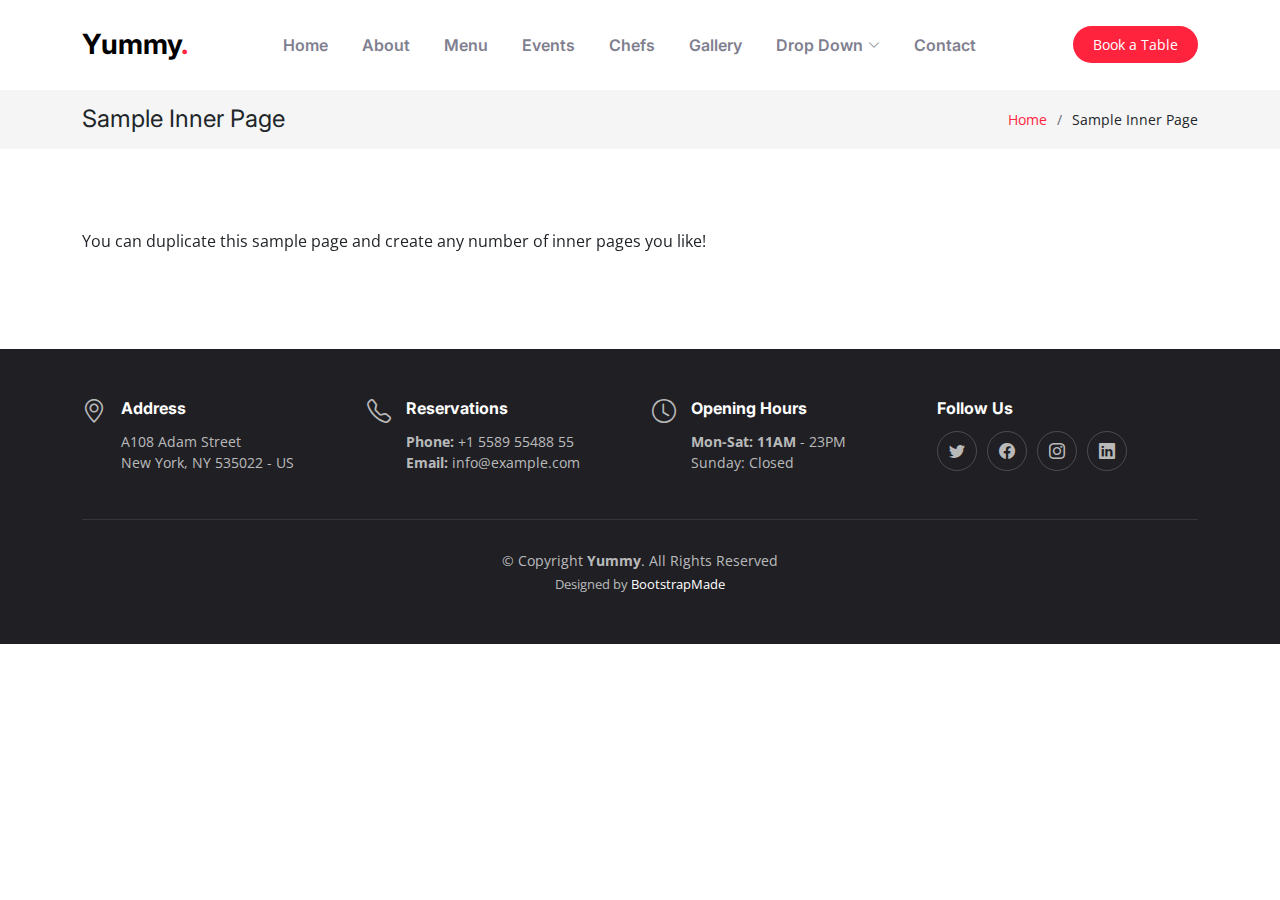
<file: templates/sample-inner-page.html>
<!DOCTYPE html>
<html lang="en">

<head>
  <meta charset="utf-8">
  <meta content="width=device-width, initial-scale=1.0" name="viewport">

  <title>[Template] Sample Inner Page</title>
  <meta content="" name="description">
  <meta content="" name="keywords">

  <!-- Favicons -->
  <link href="../static/img/favicon.png" rel="icon">
  <link href="../static/img/apple-touch-icon.png" rel="apple-touch-icon">

  <!-- Google Fonts -->
  <link rel="preconnect" href="https://fonts.googleapis.com">
  <link rel="preconnect" href="https://fonts.gstatic.com" crossorigin>
  <link href="https://fonts.googleapis.com/css2?family=Open+Sans:ital,wght@0,300;0,400;0,500;0,600;0,700;1,300;1,400;1,600;1,700&family=Amatic+SC:ital,wght@0,300;0,400;0,500;0,600;0,700;1,300;1,400;1,500;1,600;1,700&family=Inter:ital,wght@0,300;0,400;0,500;0,600;0,700;1,300;1,400;1,500;1,600;1,700&display=swap" rel="stylesheet">

  <!-- Vendor CSS Files -->
  <link href="assets/vendor/bootstrap/css/bootstrap.min.css" rel="stylesheet">
  <link href="assets/vendor/bootstrap-icons/bootstrap-icons.css" rel="stylesheet">
  <link href="assets/vendor/aos/aos.css" rel="stylesheet">
  <link href="assets/vendor/glightbox/css/glightbox.min.css" rel="stylesheet">
  <link href="assets/vendor/swiper/swiper-bundle.min.css" rel="stylesheet">

  <!-- Template Main CSS File -->
  <link href="../static/css/main.css" rel="stylesheet">

  <!-- =======================================================
  * Template Name: Yummy - v1.3.0
  * Template URL: https://bootstrapmade.com/yummy-bootstrap-restaurant-website-template/
  * Author: BootstrapMade.com
  * License: https://bootstrapmade.com/license/
  ======================================================== -->
</head>

<body>

  <!-- ======= Header ======= -->
  <header id="header" class="header fixed-top d-flex align-items-center">
    <div class="container d-flex align-items-center justify-content-between">

      <a href="index.html" class="logo d-flex align-items-center me-auto me-lg-0">
        <!-- Uncomment the line below if you also wish to use an image logo -->
        <!-- <img src="assets/img/logo.png" alt=""> -->
        <h1>Yummy<span>.</span></h1>
      </a>

      <nav id="navbar" class="navbar">
        <ul>
          <li><a href="#hero">Home</a></li>
          <li><a href="#about">About</a></li>
          <li><a href="#menu">Menu</a></li>
          <li><a href="#events">Events</a></li>
          <li><a href="#chefs">Chefs</a></li>
          <li><a href="#gallery">Gallery</a></li>
          <li class="dropdown"><a href="#"><span>Drop Down</span> <i class="bi bi-chevron-down dropdown-indicator"></i></a>
            <ul>
              <li><a href="#">Drop Down 1</a></li>
              <li class="dropdown"><a href="#"><span>Deep Drop Down</span> <i class="bi bi-chevron-down dropdown-indicator"></i></a>
                <ul>
                  <li><a href="#">Deep Drop Down 1</a></li>
                  <li><a href="#">Deep Drop Down 2</a></li>
                  <li><a href="#">Deep Drop Down 3</a></li>
                  <li><a href="#">Deep Drop Down 4</a></li>
                  <li><a href="#">Deep Drop Down 5</a></li>
                </ul>
              </li>
              <li><a href="#">Drop Down 2</a></li>
              <li><a href="#">Drop Down 3</a></li>
              <li><a href="#">Drop Down 4</a></li>
            </ul>
          </li>
          <li><a href="#contact">Contact</a></li>
        </ul>
      </nav><!-- .navbar -->

      <a class="btn-book-a-table" href="#book-a-table">Book a Table</a>
      <i class="mobile-nav-toggle mobile-nav-show bi bi-list"></i>
      <i class="mobile-nav-toggle mobile-nav-hide d-none bi bi-x"></i>

    </div>
  </header><!-- End Header -->

  <main id="main">

    <!-- ======= Breadcrumbs ======= -->
    <div class="breadcrumbs">
      <div class="container">

        <div class="d-flex justify-content-between align-items-center">
          <h2>Sample Inner Page</h2>
          <ol>
            <li><a href="index.html">Home</a></li>
            <li>Sample Inner Page</li>
          </ol>
        </div>

      </div>
    </div><!-- End Breadcrumbs -->

    <section class="sample-page">
      <div class="container" data-aos="fade-up">

        <p>
          You can duplicate this sample page and create any number of inner pages you like!
        </p>

      </div>
    </section>

  </main><!-- End #main -->

  <!-- ======= Footer ======= -->
  <footer id="footer" class="footer">

    <div class="container">
      <div class="row gy-3">
        <div class="col-lg-3 col-md-6 d-flex">
          <i class="bi bi-geo-alt icon"></i>
          <div>
            <h4>Address</h4>
            <p>
              A108 Adam Street <br>
              New York, NY 535022 - US<br>
            </p>
          </div>

        </div>

        <div class="col-lg-3 col-md-6 footer-links d-flex">
          <i class="bi bi-telephone icon"></i>
          <div>
            <h4>Reservations</h4>
            <p>
              <strong>Phone:</strong> +1 5589 55488 55<br>
              <strong>Email:</strong> info@example.com<br>
            </p>
          </div>
        </div>

        <div class="col-lg-3 col-md-6 footer-links d-flex">
          <i class="bi bi-clock icon"></i>
          <div>
            <h4>Opening Hours</h4>
            <p>
              <strong>Mon-Sat: 11AM</strong> - 23PM<br>
              Sunday: Closed
            </p>
          </div>
        </div>

        <div class="col-lg-3 col-md-6 footer-links">
          <h4>Follow Us</h4>
          <div class="social-links d-flex">
            <a href="#" class="twitter"><i class="bi bi-twitter"></i></a>
            <a href="#" class="facebook"><i class="bi bi-facebook"></i></a>
            <a href="#" class="instagram"><i class="bi bi-instagram"></i></a>
            <a href="#" class="linkedin"><i class="bi bi-linkedin"></i></a>
          </div>
        </div>

      </div>
    </div>

    <div class="container">
      <div class="copyright">
        &copy; Copyright <strong><span>Yummy</span></strong>. All Rights Reserved
      </div>
      <div class="credits">
        <!-- All the links in the footer should remain intact. -->
        <!-- You can delete the links only if you purchased the pro version. -->
        <!-- Licensing information: https://bootstrapmade.com/license/ -->
        <!-- Purchase the pro version with working PHP/AJAX contact form: https://bootstrapmade.com/yummy-bootstrap-restaurant-website-template/ -->
        Designed by <a href="https://bootstrapmade.com/">BootstrapMade</a>
      </div>
    </div>

  </footer><!-- End Footer -->
  <!-- End Footer -->

  <a href="#" class="scroll-top d-flex align-items-center justify-content-center"><i class="bi bi-arrow-up-short"></i></a>

  <div id="preloader"></div>

  <!-- Vendor JS Files -->
  <script src="assets/vendor/bootstrap/js/bootstrap.bundle.min.js"></script>
  <script src="assets/vendor/aos/aos.js"></script>
  <script src="assets/vendor/glightbox/js/glightbox.min.js"></script>
  <script src="assets/vendor/purecounter/purecounter_vanilla.js"></script>
  <script src="assets/vendor/swiper/swiper-bundle.min.js"></script>
  <script src="assets/vendor/php-email-form/validate.js"></script>

  <!-- Template Main JS File -->
  <script src="../static/js/main.js"></script>

</body>

</html>
</file>
<file: static/css/main.css>
/**
* Template Name: Yummy - v1.3.0
* Template URL: https://bootstrapmade.com/yummy-bootstrap-restaurant-website-template/
* Author: BootstrapMade.com
* License: https://bootstrapmade.com/license/
*/

/*--------------------------------------------------------------
# Set main reusable colors and fonts using CSS variables
# Learn more about CSS variables at https://developer.mozilla.org/en-US/docs/Web/CSS/Using_CSS_custom_properties
--------------------------------------------------------------*/
/* Fonts */
:root {
  --font-default: "Open Sans", system-ui, -apple-system, "Segoe UI", Roboto, "Helvetica Neue", Arial, "Noto Sans", "Liberation Sans", sans-serif, "Apple Color Emoji", "Segoe UI Emoji", "Segoe UI Symbol", "Noto Color Emoji";
  --font-primary: "Amatic SC", sans-serif;
  --font-secondary: "Inter", sans-serif;
}

/* Colors */
:root {
  --color-default: #212529;
  --color-primary: rgb(255, 35, 62);
  --color-secondary: #37373f;
}

/* Smooth scroll behavior */
:root {
  scroll-behavior: smooth;
}

/*--------------------------------------------------------------
# General
--------------------------------------------------------------*/
body {
  font-family: var(--font-default);
  color: var(--color-default);
}

a {
  color: var(--color-primary);
  text-decoration: none;
}

a:hover {
  color: #ec2727;
  text-decoration: none;
}

h1,
h2,
h3,
h4,
h5,
h6 {
  font-family: var(--font-secondary);
}

/*--------------------------------------------------------------
# Sections & Section Header
--------------------------------------------------------------*/
section {
  overflow: hidden;
  padding: 80px 0;
}

.section-bg {
  background-color: #eee;
}

.section-header {
  text-align: center;
  padding-bottom: 30px;
}

.section-header h2 {
  font-size: 13px;
  letter-spacing: 1px;
  font-weight: 400;
  margin: 0;
  padding: 0;
  color: #7f7f90;
  text-transform: uppercase;
  font-family: var(--font-default);
}

.section-header p {
  margin: 0;
  font-size: 48px;
  font-weight: 400;
  font-family: var(--font-primary);
}

.section-header p span {
  color: var(--color-primary);
}

/*--------------------------------------------------------------
# Breadcrumbs
--------------------------------------------------------------*/
.breadcrumbs {
  padding: 15px 0;
  background: rgba(55, 55, 63, 0.05);
  margin-top: 90px;
}

@media (max-width: 575px) {
  .breadcrumbs {
    margin-top: 70px;
  }
}

.breadcrumbs h2 {
  font-size: 24px;
  font-weight: 400;
  margin: 0;
}

.breadcrumbs ol {
  display: flex;
  flex-wrap: wrap;
  list-style: none;
  padding: 0;
  margin: 0;
  font-size: 14px;
}

.breadcrumbs ol li+li {
  padding-left: 10px;
}

.breadcrumbs ol li+li::before {
  display: inline-block;
  padding-right: 10px;
  color: #676775;
  content: "/";
}

@media (max-width: 992px) {
  .breadcrumbs .d-flex {
    display: block !important;
  }

  .breadcrumbs h2 {
    margin-bottom: 10px;
  }

  .breadcrumbs ol {
    display: block;
  }

  .breadcrumbs ol li {
    display: inline-block;
  }
}

/*--------------------------------------------------------------
# Scroll top button
--------------------------------------------------------------*/
.scroll-top {
  position: fixed;
  visibility: hidden;
  opacity: 0;
  right: 15px;
  bottom: 15px;
  z-index: 99999;
  background: var(--color-primary);
  width: 44px;
  height: 44px;
  border-radius: 50px;
  transition: all 0.4s;
}

.scroll-top i {
  font-size: 24px;
  color: #fff;
  line-height: 0;
}

.scroll-top:hover {
  background: #ec2727;
  color: #fff;
}

.scroll-top.active {
  visibility: visible;
  opacity: 1;
}

/*--------------------------------------------------------------
# Preloader
--------------------------------------------------------------*/
#preloader {
  position: fixed;
  inset: 0;
  z-index: 9999;
  overflow: hidden;
  background: #fff;
  transition: all 0.6s ease-out;
  width: 100%;
  height: 100vh;
}

#preloader:before,
#preloader:after {
  content: "";
  position: absolute;
  border: 4px solid var(--color-primary);
  border-radius: 50%;
  -webkit-animation: animate-preloader 2s cubic-bezier(0, 0.2, 0.8, 1) infinite;
  animation: animate-preloader 2s cubic-bezier(0, 0.2, 0.8, 1) infinite;
}

#preloader:after {
  -webkit-animation-delay: -0.5s;
  animation-delay: -0.5s;
}

@-webkit-keyframes animate-preloader {
  0% {
    width: 10px;
    height: 10px;
    top: calc(50% - 5px);
    left: calc(50% - 5px);
    opacity: 1;
  }

  100% {
    width: 72px;
    height: 72px;
    top: calc(50% - 36px);
    left: calc(50% - 36px);
    opacity: 0;
  }
}

@keyframes animate-preloader {
  0% {
    width: 10px;
    height: 10px;
    top: calc(50% - 5px);
    left: calc(50% - 5px);
    opacity: 1;
  }

  100% {
    width: 72px;
    height: 72px;
    top: calc(50% - 36px);
    left: calc(50% - 36px);
    opacity: 0;
  }
}

/*--------------------------------------------------------------
# Disable aos animation delay on mobile devices
--------------------------------------------------------------*/
@media screen and (max-width: 768px) {
  [data-aos-delay] {
    transition-delay: 0 !important;
  }
}

/*--------------------------------------------------------------
# Header
--------------------------------------------------------------*/
.header {
  background: #fff;
  transition: all 0.5s;
  z-index: 997;
  height: 90px;
  border-bottom: 1px solid #fff;
}

@media (max-width: 575px) {
  .header {
    height: 70px;
  }
}

.header.sticked {
  border-color: #fff;
  border-color: #eee;
}

.header .logo img {
  max-height: 40px;
  margin-right: 6px;
}

.header .logo h1 {
  font-size: 28px;
  font-weight: 700;
  color: #000;
  margin: 0;
  font-family: var(--font-secondary);
}

.header .logo h1 span {
  color: var(--color-primary);
}

.header .btn-book-a-table,
.header .btn-book-a-table:focus {
  font-size: 14px;
  color: #fff;
  background: var(--color-primary);
  padding: 8px 20px;
  margin-left: 30px;
  border-radius: 50px;
  transition: 0.3s;
}

.header .btn-book-a-table:hover,
.header .btn-book-a-table:focus:hover {
  color: #fff;
  background: rgba(206, 18, 18, 0.8);
}

section {
  scroll-margin-top: 90px;
}

/*--------------------------------------------------------------
# Desktop Navigation
--------------------------------------------------------------*/
@media (min-width: 1280px) {
  .navbar {
    padding: 0;
  }

  .navbar ul {
    margin: 0;
    padding: 0;
    display: flex;
    list-style: none;
    align-items: center;
  }

  .navbar li {
    position: relative;
  }

  .navbar>ul>li {
    white-space: nowrap;
    padding: 10px 0 10px 28px;
  }

  .navbar a,
  .navbar a:focus {
    display: flex;
    align-items: center;
    justify-content: space-between;
    padding: 0 3px;
    font-family: var(--font-secondary);
    font-size: 16px;
    font-weight: 600;
    color: #7f7f90;
    white-space: nowrap;
    transition: 0.3s;
    position: relative;
  }

  .navbar a i,
  .navbar a:focus i {
    font-size: 12px;
    line-height: 0;
    margin-left: 5px;
  }

  .navbar>ul>li>a:before {
    content: "";
    position: absolute;
    width: 100%;
    height: 2px;
    bottom: -6px;
    left: 0;
    background-color: var(--color-primary);
    visibility: hidden;
    width: 0px;
    transition: all 0.3s ease-in-out 0s;
  }

  .navbar a:hover:before,
  .navbar li:hover>a:before,
  .navbar .active:before {
    visibility: visible;
    width: 100%;
  }

  .navbar a:hover,
  .navbar .active,
  .navbar .active:focus,
  .navbar li:hover>a {
    color: #000;
  }

  .navbar .dropdown ul {
    display: block;
    position: absolute;
    left: 28px;
    top: calc(100% + 30px);
    margin: 0;
    padding: 10px 0;
    z-index: 99;
    opacity: 0;
    visibility: hidden;
    background: #fff;
    box-shadow: 0px 0px 30px rgba(127, 137, 161, 0.25);
    transition: 0.3s;
    border-radius: 4px;
  }

  .navbar .dropdown ul li {
    min-width: 200px;
  }

  .navbar .dropdown ul a {
    padding: 10px 20px;
    font-size: 15px;
    text-transform: none;
    font-weight: 600;
  }

  .navbar .dropdown ul a i {
    font-size: 12px;
  }

  .navbar .dropdown ul a:hover,
  .navbar .dropdown ul .active:hover,
  .navbar .dropdown ul li:hover>a {
    color: var(--color-primary);
  }

  .navbar .dropdown:hover>ul {
    opacity: 1;
    top: 100%;
    visibility: visible;
  }

  .navbar .dropdown .dropdown ul {
    top: 0;
    left: calc(100% - 30px);
    visibility: hidden;
  }

  .navbar .dropdown .dropdown:hover>ul {
    opacity: 1;
    top: 0;
    left: 100%;
    visibility: visible;
  }
}

@media (min-width: 1280px) and (max-width: 1366px) {
  .navbar .dropdown .dropdown ul {
    left: -90%;
  }

  .navbar .dropdown .dropdown:hover>ul {
    left: -100%;
  }
}

@media (min-width: 1280px) {

  .mobile-nav-show,
  .mobile-nav-hide {
    display: none;
  }
}

/*--------------------------------------------------------------
# Mobile Navigation
--------------------------------------------------------------*/
@media (max-width: 1279px) {
  .navbar {
    position: fixed;
    top: 0;
    right: -100%;
    width: 100%;
    max-width: 400px;
    border-left: 1px solid #666;
    bottom: 0;
    transition: 0.3s;
    z-index: 9997;
  }

  .navbar ul {
    position: absolute;
    inset: 0;
    padding: 50px 0 10px 0;
    margin: 0;
    background: rgba(255, 255, 255, 0.9);
    overflow-y: auto;
    transition: 0.3s;
    z-index: 9998;
  }

  .navbar a,
  .navbar a:focus {
    display: flex;
    align-items: center;
    justify-content: space-between;
    padding: 10px 20px;
    font-family: var(--font-secondary);
    border-bottom: 2px solid rgba(255, 255, 255, 0.8);
    font-size: 16px;
    font-weight: 600;
    color: #7f7f90;
    white-space: nowrap;
    transition: 0.3s;
  }

  .navbar a i,
  .navbar a:focus i {
    font-size: 12px;
    line-height: 0;
    margin-left: 5px;
  }

  .navbar a:hover,
  .navbar li:hover>a {
    color: #000;
  }

  .navbar .active,
  .navbar .active:focus {
    color: #000;
    border-color: var(--color-primary);
  }

  .navbar .dropdown ul,
  .navbar .dropdown .dropdown ul {
    position: static;
    display: none;
    padding: 10px 0;
    margin: 10px 20px;
    transition: all 0.5s ease-in-out;
    border: 1px solid #eee;
  }

  .navbar .dropdown>.dropdown-active,
  .navbar .dropdown .dropdown>.dropdown-active {
    display: block;
  }

  .mobile-nav-show {
    color: var(--color-secondary);
    font-size: 28px;
    cursor: pointer;
    line-height: 0;
    transition: 0.5s;
    z-index: 9999;
    margin: 0 10px 0 20px;
  }

  .mobile-nav-hide {
    color: var(--color-secondary);
    font-size: 32px;
    cursor: pointer;
    line-height: 0;
    transition: 0.5s;
    position: fixed;
    right: 20px;
    top: 20px;
    z-index: 9999;
  }

  .mobile-nav-active {
    overflow: hidden;
  }

  .mobile-nav-active .navbar {
    right: 0;
  }

  .mobile-nav-active .navbar:before {
    content: "";
    position: fixed;
    inset: 0;
    background: rgba(255, 255, 255, 0.8);
    z-index: 9996;
  }
}

/*--------------------------------------------------------------
# About Section
--------------------------------------------------------------*/
.about .about-img {
  min-height: 500px;
}

.about h3 {
  font-weight: 700;
  font-size: 36px;
  margin-bottom: 30px;
  font-family: var(--font-secondary);
}

.about .call-us {
  left: 10%;
  right: 10%;
  bottom: 10%;
  background-color: #fff;
  box-shadow: 0px 2px 25px rgba(0, 0, 0, 0.08);
  padding: 20px;
  text-align: center;
}

.about .call-us h4 {
  font-size: 24px;
  font-weight: 700;
  margin-bottom: 5px;
  font-family: var(--font-default);
}

.about .call-us p {
  font-size: 28px;
  font-weight: 700;
  color: var(--color-primary);
}

.about .content ul {
  list-style: none;
  padding: 0;
}

.about .content ul li {
  padding: 0 0 8px 26px;
  position: relative;
}

.about .content ul i {
  position: absolute;
  font-size: 20px;
  left: 0;
  top: -3px;
  color: var(--color-primary);
}

.about .content p:last-child {
  margin-bottom: 0;
}

.about .play-btn {
  width: 94px;
  height: 94px;
  background: radial-gradient(var(--color-primary) 50%, rgba(206, 18, 18, 0.4) 52%);
  border-radius: 50%;
  display: block;
  position: absolute;
  left: calc(50% - 47px);
  top: calc(50% - 47px);
  overflow: hidden;
}

.about .play-btn:before {
  content: "";
  position: absolute;
  width: 120px;
  height: 120px;
  -webkit-animation-delay: 0s;
  animation-delay: 0s;
  -webkit-animation: pulsate-btn 2s;
  animation: pulsate-btn 2s;
  -webkit-animation-direction: forwards;
  animation-direction: forwards;
  -webkit-animation-iteration-count: infinite;
  animation-iteration-count: infinite;
  -webkit-animation-timing-function: steps;
  animation-timing-function: steps;
  opacity: 1;
  border-radius: 50%;
  border: 5px solid rgba(206, 18, 18, 0.7);
  top: -15%;
  left: -15%;
  background: rgba(198, 16, 0, 0);
}

.about .play-btn:after {
  content: "";
  position: absolute;
  left: 50%;
  top: 50%;
  transform: translateX(-40%) translateY(-50%);
  width: 0;
  height: 0;
  border-top: 10px solid transparent;
  border-bottom: 10px solid transparent;
  border-left: 15px solid #fff;
  z-index: 100;
  transition: all 400ms cubic-bezier(0.55, 0.055, 0.675, 0.19);
}

.about .play-btn:hover:before {
  content: "";
  position: absolute;
  left: 50%;
  top: 50%;
  transform: translateX(-40%) translateY(-50%);
  width: 0;
  height: 0;
  border: none;
  border-top: 10px solid transparent;
  border-bottom: 10px solid transparent;
  border-left: 15px solid #fff;
  z-index: 200;
  -webkit-animation: none;
  animation: none;
  border-radius: 0;
}

.about .play-btn:hover:after {
  border-left: 15px solid var(--color-primary);
  transform: scale(20);
}

@-webkit-keyframes pulsate-btn {
  0% {
    transform: scale(0.6, 0.6);
    opacity: 1;
  }

  100% {
    transform: scale(1, 1);
    opacity: 0;
  }
}

@keyframes pulsate-btn {
  0% {
    transform: scale(0.6, 0.6);
    opacity: 1;
  }

  100% {
    transform: scale(1, 1);
    opacity: 0;
  }
}

/*--------------------------------------------------------------
# Why Us Section
--------------------------------------------------------------*/
.why-us .why-box {
  padding: 30px;
  background: var(--color-primary);
  color: #fff;
}

.why-us .why-box h3 {
  font-weight: 700;
  font-size: 34px;
  margin-bottom: 30px;
}

.why-us .why-box p {
  margin-bottom: 30px;
}

.why-us .why-box .more-btn {
  display: inline-block;
  background: rgba(255, 255, 255, 0.3);
  padding: 6px 30px 8px 30px;
  color: #fff;
  border-radius: 50px;
  transition: all ease-in-out 0.4s;
}

.why-us .why-box .more-btn i {
  font-size: 14px;
}

.why-us .why-box .more-btn:hover {
  color: var(--color-primary);
  background: #fff;
}

.why-us .icon-box {
  text-align: center;
  background: #fff;
  padding: 40px 30px;
  width: 100%;
  height: 100%;
  border: 1px solid rgba(55, 55, 63, 0.1);
  transition: 0.3s;
}

.why-us .icon-box i {
  color: var(--color-primary);
  margin-bottom: 30px;
  font-size: 32px;
  margin-bottom: 30px;
  background: rgba(206, 18, 18, 0.1);
  border-radius: 50px;
  display: flex;
  align-items: center;
  justify-content: center;
  width: 64px;
  height: 64px;
}

.why-us .icon-box h4 {
  font-size: 20px;
  font-weight: 400;
  margin: 0 0 30px 0;
  font-family: var(--font-secondary);
}

.why-us .icon-box p {
  font-size: 15px;
  color: #6c757d;
}

@media (min-width: 1200px) {
  .why-us .icon-box:hover {
    transform: scale(1.1);
  }
}

/*--------------------------------------------------------------
# Stats Counter Section
--------------------------------------------------------------*/
.stats-counter {
  background: linear-gradient(rgba(0, 0, 0, 0.5), rgba(0, 0, 0, 0.5)), url("../img/stats-bg.jpg") center center;
  background-size: cover;
  padding: 100px 0;
}

@media (min-width: 1365px) {
  .stats-counter {
    background-attachment: fixed;
  }
}

.stats-counter .stats-item {
  padding: 30px;
  width: 100%;
}

.stats-counter .stats-item span {
  font-size: 48px;
  display: block;
  color: #fff;
  font-weight: 700;
}

.stats-counter .stats-item p {
  padding: 0;
  margin: 0;
  font-family: var(--font-secondary);
  font-size: 16px;
  font-weight: 700;
  color: rgba(255, 255, 255, 0.6);
}

/*--------------------------------------------------------------
# Menu Section
--------------------------------------------------------------*/
.menu .nav-tabs {
  border: 0;
}

.menu .nav-link {
  margin: 0 10px;
  padding: 10px 5px;
  transition: 0.3s;
  color: var(--color-secondary);
  border-radius: 0;
  cursor: pointer;
  height: 100%;
  border: 0;
  border-bottom: 2px solid #b6b6bf;
}

@media (max-width: 575px) {
  .menu .nav-link {
    margin: 0 10px;
    padding: 10px 0;
  }
}

.menu .nav-link i {
  padding-right: 15px;
  font-size: 48px;
}

.menu .nav-link h4 {
  font-size: 18px;
  font-weight: 400;
  margin: 0;
  font-family: var(--font-secondary);
}

@media (max-width: 575px) {
  .menu .nav-link h4 {
    font-size: 16px;
  }
}

.menu .nav-link:hover {
  color: var(--color-primary);
}

.menu .nav-link.active {
  color: var(--color-primary);
  border-color: var(--color-primary);
}

.menu .tab-content .tab-header {
  padding: 30px 0;
}

.menu .tab-content .tab-header p {
  font-size: 14px;
  text-transform: uppercase;
  color: #676775;
  margin-bottom: 0;
}

.menu .tab-content .tab-header h3 {
  font-size: 36px;
  font-weight: 600;
  color: var(--color-primary);
}

.menu .tab-content .menu-item {
  -moz-text-align-last: center;
  text-align-last: center;
}

.menu .tab-content .menu-item .menu-img {
  padding: 0 60px;
  margin-bottom: 15px;
}

.menu .tab-content .menu-item h4 {
  font-size: 22px;
  font-weight: 500;
  color: var(--color-secondary);
  font-family: var(--font-secondary);
  font-weight: 30px;
  margin-bottom: 5px;
}

.menu .tab-content .menu-item .ingredients {
  font-family: var(--font-secondary);
  color: #8d8d9b;
  margin-bottom: 5px;
}

.menu .tab-content .menu-item .price {
  font-size: 24px;
  font-weight: 700;
  color: var(--color-primary);
}

/*--------------------------------------------------------------
# Testimonials Section
--------------------------------------------------------------*/
.testimonials .section-header {
  margin-bottom: 40px;
}

.testimonials .testimonials-carousel,
.testimonials .testimonials-slider {
  overflow: hidden;
}

.testimonials .testimonial-item .testimonial-content {
  border-left: 3px solid var(--color-primary);
  padding-left: 30px;
}

.testimonials .testimonial-item .testimonial-img {
  border-radius: 50%;
  border: 4px solid #fff;
  margin: 0 auto;
}

.testimonials .testimonial-item h3 {
  font-size: 20px;
  font-weight: bold;
  margin: 10px 0 5px 0;
  color: var(--color-default);
  font-family: var(--font-secondary);
}

.testimonials .testimonial-item h4 {
  font-size: 14px;
  color: #6c757d;
  margin: 0 0 10px 0;
  font-family: var(--font-secondary);
}

.testimonials .testimonial-item .stars i {
  color: #ffc107;
  margin: 0 1px;
}

.testimonials .testimonial-item .quote-icon-left,
.testimonials .testimonial-item .quote-icon-right {
  color: #f05656;
  font-size: 26px;
  line-height: 0;
}

.testimonials .testimonial-item .quote-icon-left {
  display: inline-block;
  left: -5px;
  position: relative;
}

.testimonials .testimonial-item .quote-icon-right {
  display: inline-block;
  right: -5px;
  position: relative;
  top: 10px;
  transform: scale(-1, -1);
}

.testimonials .testimonial-item p {
  font-style: italic;
}

.testimonials .swiper-pagination {
  margin-top: 40px;
  position: relative;
}

.testimonials .swiper-pagination .swiper-pagination-bullet {
  width: 12px;
  height: 12px;
  background-color: #d1d1d7;
  opacity: 1;
}

.testimonials .swiper-pagination .swiper-pagination-bullet-active {
  background-color: var(--color-primary);
}

/*--------------------------------------------------------------
# Events Section
--------------------------------------------------------------*/
.events .container-fluid {
  padding: 0;
}

.events .event-item {
  background-size: cover;
  background-position: cente;
  min-height: 600px;
  padding: 30px;
}

@media (max-width: 575px) {
  .events .event-item {
    min-height: 500px;
  }
}

.events .event-item:before {
  content: "";
  background: rgba(0, 0, 0, 0.6);
  position: absolute;
  inset: 0;
}

.events .event-item h3 {
  font-size: 24px;
  font-weight: 700;
  margin-bottom: 5px;
  color: #fff;
  position: relative;
}

.events .event-item .price {
  color: #fff;
  border-bottom: 2px solid var(--color-primary);
  font-size: 32px;
  font-weight: 700;
  margin-bottom: 15px;
  position: relative;
}

.events .event-item .description {
  margin-bottom: 0;
  color: rgba(255, 255, 255, 0.9);
  position: relative;
}

@media (min-width: 1200px) {
  .events .swiper-slide-active+.swiper-slide {
    border-left: 1px solid rgba(255, 255, 255, 0.5);
    border-right: 1px solid rgba(255, 255, 255, 0.5);
    z-index: 1;
  }
}

.events .swiper-pagination {
  margin-top: 20px;
  position: relative;
}

.events .swiper-pagination .swiper-pagination-bullet {
  width: 10px;
  height: 10px;
  background-color: #d1d1d7;
  opacity: 1;
}

.events .swiper-pagination .swiper-pagination-bullet-active {
  background-color: var(--color-primary);
}

/*--------------------------------------------------------------
# Chefs Section
--------------------------------------------------------------*/
.chefs .chef-member {
  overflow: hidden;
  text-align: center;
  border-radius: 5px;
  background: #fff;
  box-shadow: 0px 0 30px rgba(55, 55, 63, 0.08);
  transition: 0.3s;
}

.chefs .chef-member .member-img {
  position: relative;
  overflow: hidden;
}

.chefs .chef-member .member-img:after {
  position: absolute;
  content: "";
  left: 0;
  bottom: 0;
  height: 100%;
  width: 100%;
  background: url(../img/team-shape.svg) no-repeat center bottom;
  background-size: contain;
  z-index: 1;
}

.chefs .chef-member .social {
  position: absolute;
  right: -100%;
  top: 30px;
  opacity: 0;
  border-radius: 4px;
  transition: 0.5s;
  background: rgba(255, 255, 255, 0.3);
  z-index: 2;
}

.chefs .chef-member .social a {
  transition: color 0.3s;
  color: rgba(55, 55, 63, 0.4);
  margin: 15px 12px;
  display: block;
  line-height: 0;
  text-align: center;
}

.chefs .chef-member .social a:hover {
  color: rgba(55, 55, 63, 0.9);
}

.chefs .chef-member .social i {
  font-size: 18px;
}

.chefs .chef-member .member-info {
  padding: 10px 15px 20px 15px;
}

.chefs .chef-member .member-info h4 {
  font-weight: 700;
  margin-bottom: 5px;
  font-size: 20px;
  color: var(--color-secondary);
}

.chefs .chef-member .member-info span {
  display: block;
  font-size: 14px;
  font-weight: 400;
  color: rgba(33, 37, 41, 0.4);
}

.chefs .chef-member .member-info p {
  font-style: italic;
  font-size: 14px;
  padding-top: 15px;
  line-height: 26px;
  color: rgba(33, 37, 41, 0.7);
}

.chefs .chef-member:hover {
  transform: scale(1.08);
  box-shadow: 0px 0 30px rgba(55, 55, 63, 0.15);
}

.chefs .chef-member:hover .social {
  right: 8px;
  opacity: 1;
}

/*--------------------------------------------------------------
# Book A Table Section
--------------------------------------------------------------*/
.book-a-table .reservation-img {
  min-height: 500px;
  background-size: cover;
  background-position: center;
}

.book-a-table .reservation-form-bg {
  background: rgba(55, 55, 63, 0.04);
}

.book-a-table .php-email-form {
  padding: 40px;
}

@media (max-width: 575px) {
  .book-a-table .php-email-form {
    padding: 20px;
  }
}

.book-a-table .php-email-form h3 {
  font-size: 14px;
  font-weight: 700;
  text-transform: uppercase;
  letter-spacing: 1px;
}

.book-a-table .php-email-form h4 {
  font-size: 14px;
  font-weight: 700;
  text-transform: uppercase;
  letter-spacing: 1px;
  margin: 20px 0 0 0;
}

.book-a-table .php-email-form p {
  font-size: 14px;
  margin-bottom: 20px;
}

.book-a-table .php-email-form .error-message {
  display: none;
  color: #fff;
  background: #df1529;
  text-align: left;
  padding: 15px;
  margin-bottom: 24px;
  font-weight: 600;
}

.book-a-table .php-email-form .sent-message {
  display: none;
  color: #fff;
  background: #059652;
  text-align: center;
  padding: 15px;
  margin-bottom: 24px;
  font-weight: 600;
}

.book-a-table .php-email-form .loading {
  display: none;
  background: #fff;
  text-align: center;
  padding: 15px;
  margin-bottom: 24px;
}

.book-a-table .php-email-form .loading:before {
  content: "";
  display: inline-block;
  border-radius: 50%;
  width: 24px;
  height: 24px;
  margin: 0 10px -6px 0;
  border: 3px solid #059652;
  border-top-color: #fff;
  -webkit-animation: animate-loading 1s linear infinite;
  animation: animate-loading 1s linear infinite;
}

.book-a-table .php-email-form input,
.book-a-table .php-email-form textarea {
  border-radius: 0;
  box-shadow: none;
  font-size: 14px;
  border-radius: 0;
}

.book-a-table .php-email-form input:focus,
.book-a-table .php-email-form textarea:focus {
  border-color: var(--color-primary);
}

.book-a-table .php-email-form input {
  padding: 12px 15px;
}

.book-a-table .php-email-form textarea {
  padding: 12px 15px;
}

.book-a-table .php-email-form button[type=submit] {
  background: var(--color-primary);
  border: 0;
  padding: 14px 60px;
  color: #fff;
  transition: 0.4s;
  border-radius: 50px;
}

.book-a-table .php-email-form button[type=submit]:hover {
  background: #ec2727;
}

@-webkit-keyframes animate-loading {
  0% {
    transform: rotate(0deg);
  }

  100% {
    transform: rotate(360deg);
  }
}

@keyframes animate-loading {
  0% {
    transform: rotate(0deg);
  }

  100% {
    transform: rotate(360deg);
  }
}

/*--------------------------------------------------------------
# Gallery Section
--------------------------------------------------------------*/
.gallery {
  overflow: hidden;
}

.gallery .swiper-pagination {
  margin-top: 20px;
  position: relative;
}

.gallery .swiper-pagination .swiper-pagination-bullet {
  width: 12px;
  height: 12px;
  background-color: #d1d1d7;
  opacity: 1;
}

.gallery .swiper-pagination .swiper-pagination-bullet-active {
  background-color: var(--color-primary);
}

.gallery .swiper-slide-active {
  text-align: center;
}

@media (min-width: 992px) {
  .gallery .swiper-wrapper {
    padding: 40px 0;
  }

  .gallery .swiper-slide-active {
    border: 6px solid var(--color-primary);
    padding: 4px;
    background: #fff;
    z-index: 1;
    transform: scale(1.2);
  }
}

/*--------------------------------------------------------------
# Contact Section
--------------------------------------------------------------*/
.contact .info-item {
  background: #f4f4f4;
  padding: 30px;
  height: 100%;
}

.contact .info-item .icon {
  display: flex;
  align-items: center;
  justify-content: center;
  width: 56px;
  height: 56px;
  font-size: 24px;
  line-height: 0;
  color: #fff;
  background: var(--color-primary);
  border-radius: 50%;
  margin-right: 15px;
}

.contact .info-item h3 {
  font-size: 20px;
  color: #6c757d;
  font-weight: 700;
  margin: 0 0 5px 0;
}

.contact .info-item p {
  padding: 0;
  margin: 0;
  line-height: 24px;
  font-size: 14px;
}

.contact .info-item .social-links a {
  font-size: 24px;
  display: inline-block;
  color: rgba(55, 55, 63, 0.7);
  line-height: 1;
  margin: 4px 6px 0 0;
  transition: 0.3s;
}

.contact .info-item .social-links a:hover {
  color: var(--color-primary);
}

.contact .php-email-form {
  width: 100%;
  margin-top: 30px;
  background: #fff;
  box-shadow: 0 0 30px rgba(0, 0, 0, 0.08);
}

.contact .php-email-form .form-group {
  padding-bottom: 20px;
}

.contact .php-email-form .error-message {
  display: none;
  color: #fff;
  background: #df1529;
  text-align: left;
  padding: 15px;
  font-weight: 600;
}

.contact .php-email-form .error-message br+br {
  margin-top: 25px;
}

.contact .php-email-form .sent-message {
  display: none;
  color: #fff;
  background: #059652;
  text-align: center;
  padding: 15px;
  font-weight: 600;
}

.contact .php-email-form .loading {
  display: none;
  background: #fff;
  text-align: center;
  padding: 15px;
}

.contact .php-email-form .loading:before {
  content: "";
  display: inline-block;
  border-radius: 50%;
  width: 24px;
  height: 24px;
  margin: 0 10px -6px 0;
  border: 3px solid #059652;
  border-top-color: #fff;
  -webkit-animation: animate-loading 1s linear infinite;
  animation: animate-loading 1s linear infinite;
}

.contact .php-email-form input,
.contact .php-email-form textarea {
  border-radius: 0;
  box-shadow: none;
  font-size: 14px;
}

.contact .php-email-form input:focus,
.contact .php-email-form textarea:focus {
  border-color: var(--color-primary);
}

.contact .php-email-form input {
  height: 48px;
}

.contact .php-email-form textarea {
  padding: 10px 12px;
}

.contact .php-email-form button[type=submit] {
  background: var(--color-primary);
  border: 0;
  padding: 12px 40px;
  color: #fff;
  transition: 0.4s;
  border-radius: 50px;
}

.contact .php-email-form button[type=submit]:hover {
  background: #ec2727;
}

@keyframes animate-loading {
  0% {
    transform: rotate(0deg);
  }

  100% {
    transform: rotate(360deg);
  }
}

/*--------------------------------------------------------------
# Hero Section
--------------------------------------------------------------*/
.hero {
  width: 100%;
  background-size: cover;
  position: relative;
  min-height: 60vh;
  padding: 160px 0 60px 0;
}

.hero h2 {
  font-size: 64px;
  font-weight: 700;
  margin-bottom: 20px;
  color: var(--color-secondary);
  font-family: var(--font-primary);
}

.hero h2 span {
  color: var(--color-primary);
}

.hero p {
  color: #4f4f5a;
  font-weight: 400;
  margin-bottom: 30px;
}

.hero .btn-book-a-table {
  font-weight: 500;
  font-size: 14px;
  letter-spacing: 1px;
  display: inline-block;
  padding: 12px 36px;
  border-radius: 50px;
  transition: 0.5s;
  color: #fff;
  background: var(--color-primary);
  box-shadow: 0 8px 28px rgba(206, 18, 18, 0.2);
}

.hero .btn-book-a-table:hover {
  background: rgba(206, 18, 18, 0.8);
  box-shadow: 0 8px 28px rgba(206, 18, 18, 0.45);
}

.hero .btn-watch-video {
  font-size: 16px;
  transition: 0.5s;
  margin-left: 25px;
  color: var(--font-secondary);
  font-weight: 600;
}

.hero .btn-watch-video i {
  color: var(--color-primary);
  font-size: 32px;
  transition: 0.3s;
  line-height: 0;
  margin-right: 8px;
}

.hero .btn-watch-video:hover {
  color: var(--color-primary);
}

.hero .btn-watch-video:hover i {
  color: rgba(206, 18, 18, 0.8);
}

@media (max-width: 640px) {
  .hero h2 {
    font-size: 36px;
  }

  .hero .btn-get-started,
  .hero .btn-watch-video {
    font-size: 14px;
  }
}

/*--------------------------------------------------------------
# Footer
--------------------------------------------------------------*/
.footer {
  font-size: 14px;
  background-color: #1f1f24;
  padding: 50px 0;
  color: rgba(255, 255, 255, 0.7);
}

.footer .icon {
  margin-right: 15px;
  font-size: 24px;
  line-height: 0;
}

.footer h4 {
  font-size: 16px;
  font-weight: bold;
  position: relative;
  padding-bottom: 5px;
  color: #fff;
}

.footer .footer-links {
  margin-bottom: 30px;
}

.footer .footer-links ul {
  list-style: none;
  padding: 0;
  margin: 0;
}

.footer .footer-links ul li {
  padding: 10px 0;
  display: flex;
  align-items: center;
}

.footer .footer-links ul li:first-child {
  padding-top: 0;
}

.footer .footer-links ul a {
  color: rgba(255, 255, 255, 0.6);
  transition: 0.3s;
  display: inline-block;
  line-height: 1;
}

.footer .footer-links ul a:hover {
  color: #fff;
}

.footer .social-links a {
  display: flex;
  align-items: center;
  justify-content: center;
  width: 40px;
  height: 40px;
  border-radius: 50%;
  border: 1px solid rgba(255, 255, 255, 0.2);
  font-size: 16px;
  color: rgba(255, 255, 255, 0.7);
  margin-right: 10px;
  transition: 0.3s;
}

.footer .social-links a:hover {
  color: #fff;
  border-color: #fff;
}

.footer .copyright {
  text-align: center;
  padding-top: 30px;
  border-top: 1px solid rgba(255, 255, 255, 0.1);
}

.footer .credits {
  padding-top: 4px;
  text-align: center;
  font-size: 13px;
}

.footer .credits a {
  color: #fff;
}
</file>
